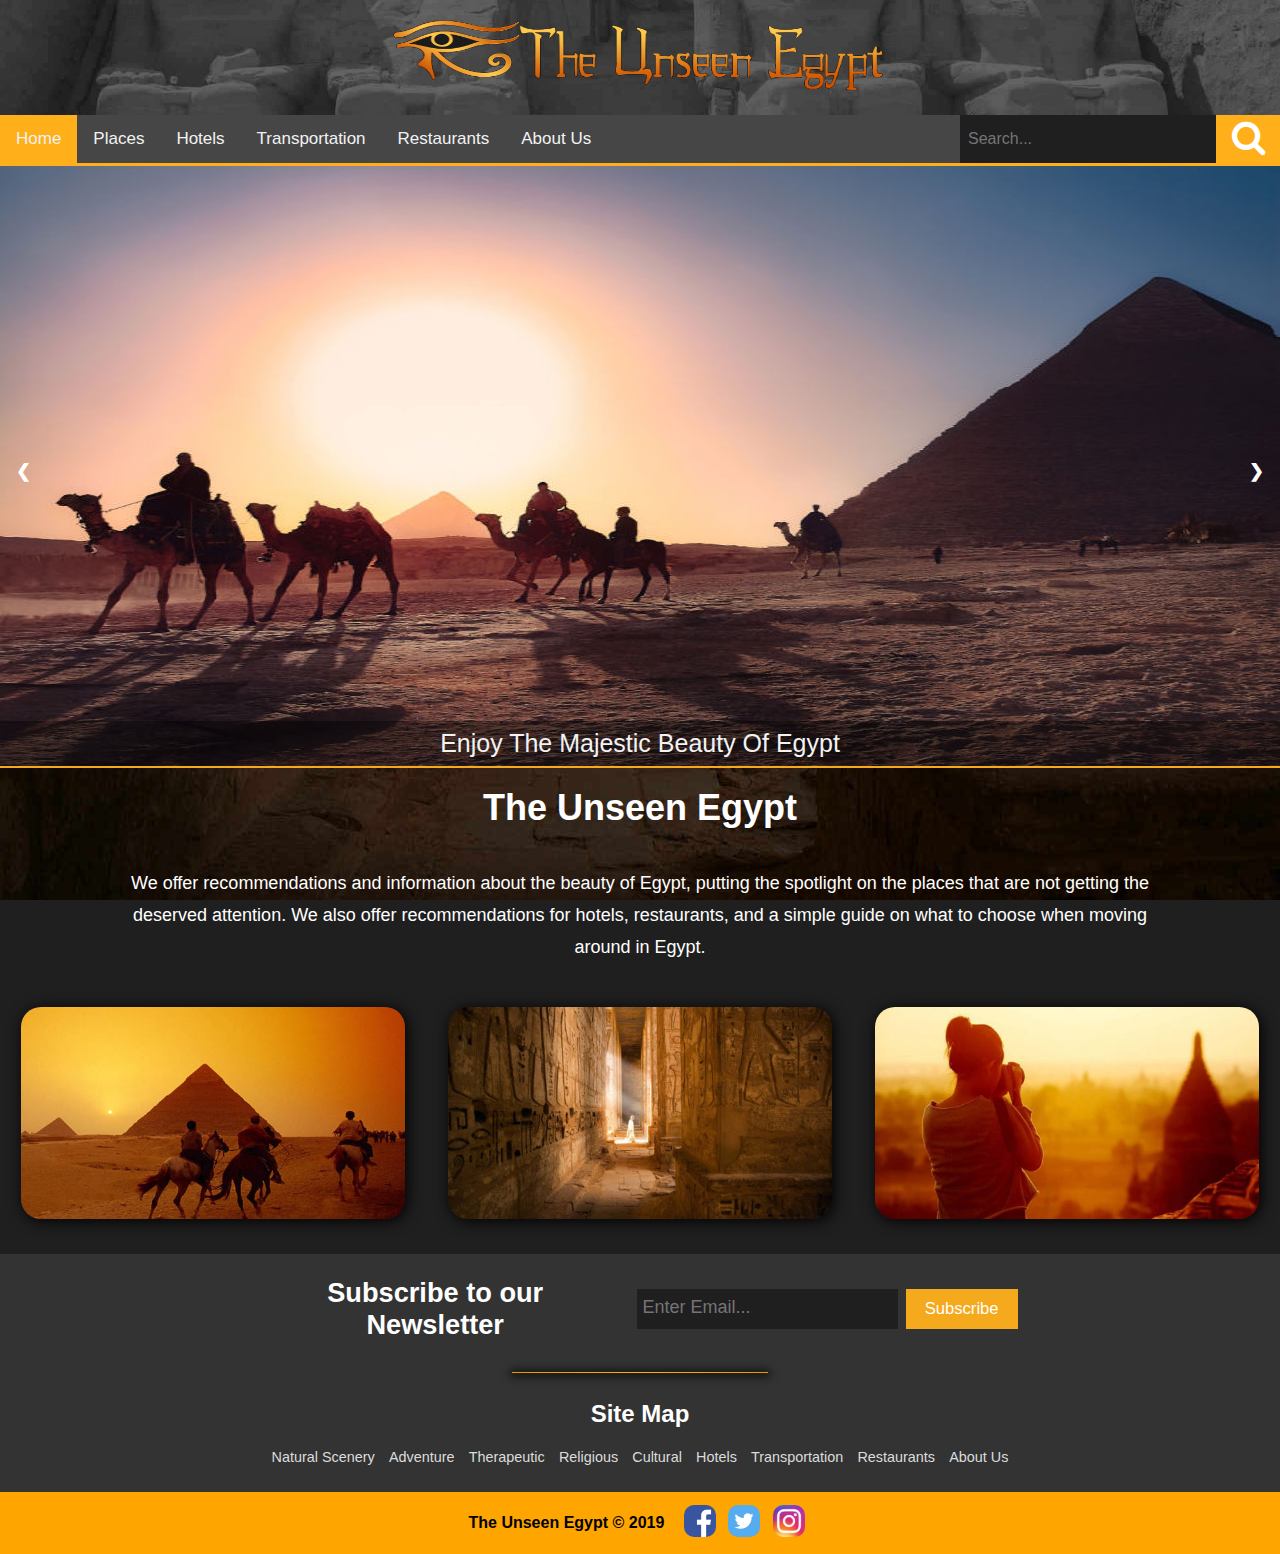
<file: index.html>
<!DOCTYPE html>
<html lang="en">

<head>
  <meta charset="UTF-8">
  <meta name="viewport" content="width=device-width, initial-scale=1.0">
  <meta http-equiv="X-UA-Compatible" content="ie=edge">
  <meta name="description" content="We offer recommendations and information about the beauty of Egypt, putting the spotlight on the places that are
  not getting the deserved attention.">
  <meta name="keywords" content="The Unseen Egypt,Home">
  <title>The Unseen Egypt | Home</title>
  <link rel="icon" href="assets/img/favicon.ico">
  <link rel="stylesheet" type="text/css" href="assets/css/style.css">
  <link rel="stylesheet" href="https://cdnjs.cloudflare.com/ajax/libs/font-awesome/4.7.0/css/font-awesome.min.css">
</head>

<body id="body-img">
  <header>
    <div id="logo-bg">
      <a href="index.html">
        <img id="logo" src="assets/img/logo.gif" alt="logo">
      </a>
    </div>

    <!-- Navigation Bar-->
    <nav class="navbar">
      <label for="toggle">&#9776;</label>
      <input type="checkbox" id="toggle">
      <div class="menu">
        <a class="active nav-item" href="index.html">Home</a>
        <a class="nav-item" href="places.html">Places</a>
        <a class="nav-item" href="hotels.html">Hotels</a>
        <a class="nav-item" href="transportation.html">Transportation</a>
        <a class="nav-item" href="restaurants.html">Restaurants</a>
        <a class="nav-item" href="aboutus.html">About Us</a>
      </div>
      <div id="search">
        <button type="submit" class="search-button">
          <i class="fa fa-search"></i>
        </button>
        <input type="text" class="search-field" placeholder="Search...">
      </div>
    </nav>
  </header>

  <!-- Slideshow -->
  <div class="slideshow-container">

    <div class="slideshow">
      <img class="slideshow-img" src="assets/img/slideimg1.jpg" height="600"
        alt="Image showing Giza Pyramids and people riding camels">
      <div class="slide-text">Enjoy The Majestic Beauty Of Egypt</div>
    </div>

    <div class="slideshow">
      <img class="slideshow-img" src="assets/img/slideimg2.jpg" height="600"
        alt="Image showing a beach with crystal clear water">
      <div class="slide-text">Turn Moments Into Memories</div>
    </div>

    <div class="slideshow">
      <img class="slideshow-img" src="assets/img/slideimg3.jpg" height="600" alt="Image showing nubian island in Aswan">
      <div class="slide-text">Indulge In Egypt's Diverse Cultures</div>
    </div>

    <!-- Next and previous buttons -->
    <a class="slide-prev" onclick="plusSlides(-1)">&#10094;</a>
    <a class="slide-next" onclick="plusSlides(1)">&#10095;</a>
  </div>

  <!-- Introduction-->
  <div class="landing">
    <h1>The Unseen Egypt</h1>
    <p>We offer recommendations and information about the beauty of Egypt, putting the spotlight on the places that are
      not getting the deserved attention. We also offer recommendations for hotels, restaurants, and a simple guide on
      what to choose when moving around in Egypt.</p>
    <div id="home-images">
      <div><img src="assets/img/home1.jpg"
          alt="An image showcasing a group riding horses through the desert nearby the pyramids" width="600"
          height="314"></div>
      <div><img src="assets/img/home2.jpg" alt="An image showcasing a temple" width="600" height="314"></div>
      <div><img src="assets/img/home3.jpg" alt="An image showcasing a woman taking a photo of Egypt's beauty"
          width="600" height="314"></div>
    </div>
  </div>

  <!-- Footer -->
  <footer>
    <!-- Newsletter -->
    <div id="newsletter">
      <h2>Subscribe to our Newsletter</h2>
      <form name="subscription">
        <input type="email" name="subscribeEmail" id="subscribeEmail" placeholder="Enter Email...">
        <button type="submit" onclick="informSubscription()">Subscribe</button>
      </form>
    </div>

    <hr id="hr-footer">

    <!-- Site Map -->
    <div id="sitemap">
      <h2>Site Map</h2>
      <div id="map-item-container">
        <a class="map-item" href="places.html">Natural Scenery</a>
        <a class="map-item" href="adventure.html">Adventure</a>
        <a class="map-item" href="therapeutic.html">Therapeutic</a>
        <a class="map-item" href="religious.html">Religious</a>
        <a class="map-item" href="cultural.html">Cultural</a>
        <a class="map-item" href="hotels.html">Hotels</a>
        <a class="map-item" href="transportation.html">Transportation</a>
        <a class="map-item" href="restaurants.html">Restaurants</a>
        <a class="map-item" href="aboutus.html">About Us</a>
      </div>
    </div>
    <!-- Follow Us -->
    <div id="social-media">
      <p>The Unseen Egypt &copy; 2019</p>
      <div class="box">
        <a href="https://www.facebook.com"><img class="icon" src="assets/img/facebook.jpg" alt="Facebook icon"></a>
      </div>
      <div class="box">
        <a href="https://twitter.com/"><img class="icon" src="assets/img/Twitter.png" alt="Twitter icon"></a>
      </div>
      <div class="box">
        <a href="https://www.instagram.com/"><img class="icon" src="assets/img/instagram.png" alt="Instagram icon"></a>
      </div>
    </div>
  </footer>
  <script src="assets/js/script.js"></script>
</body>

</html>
</file>
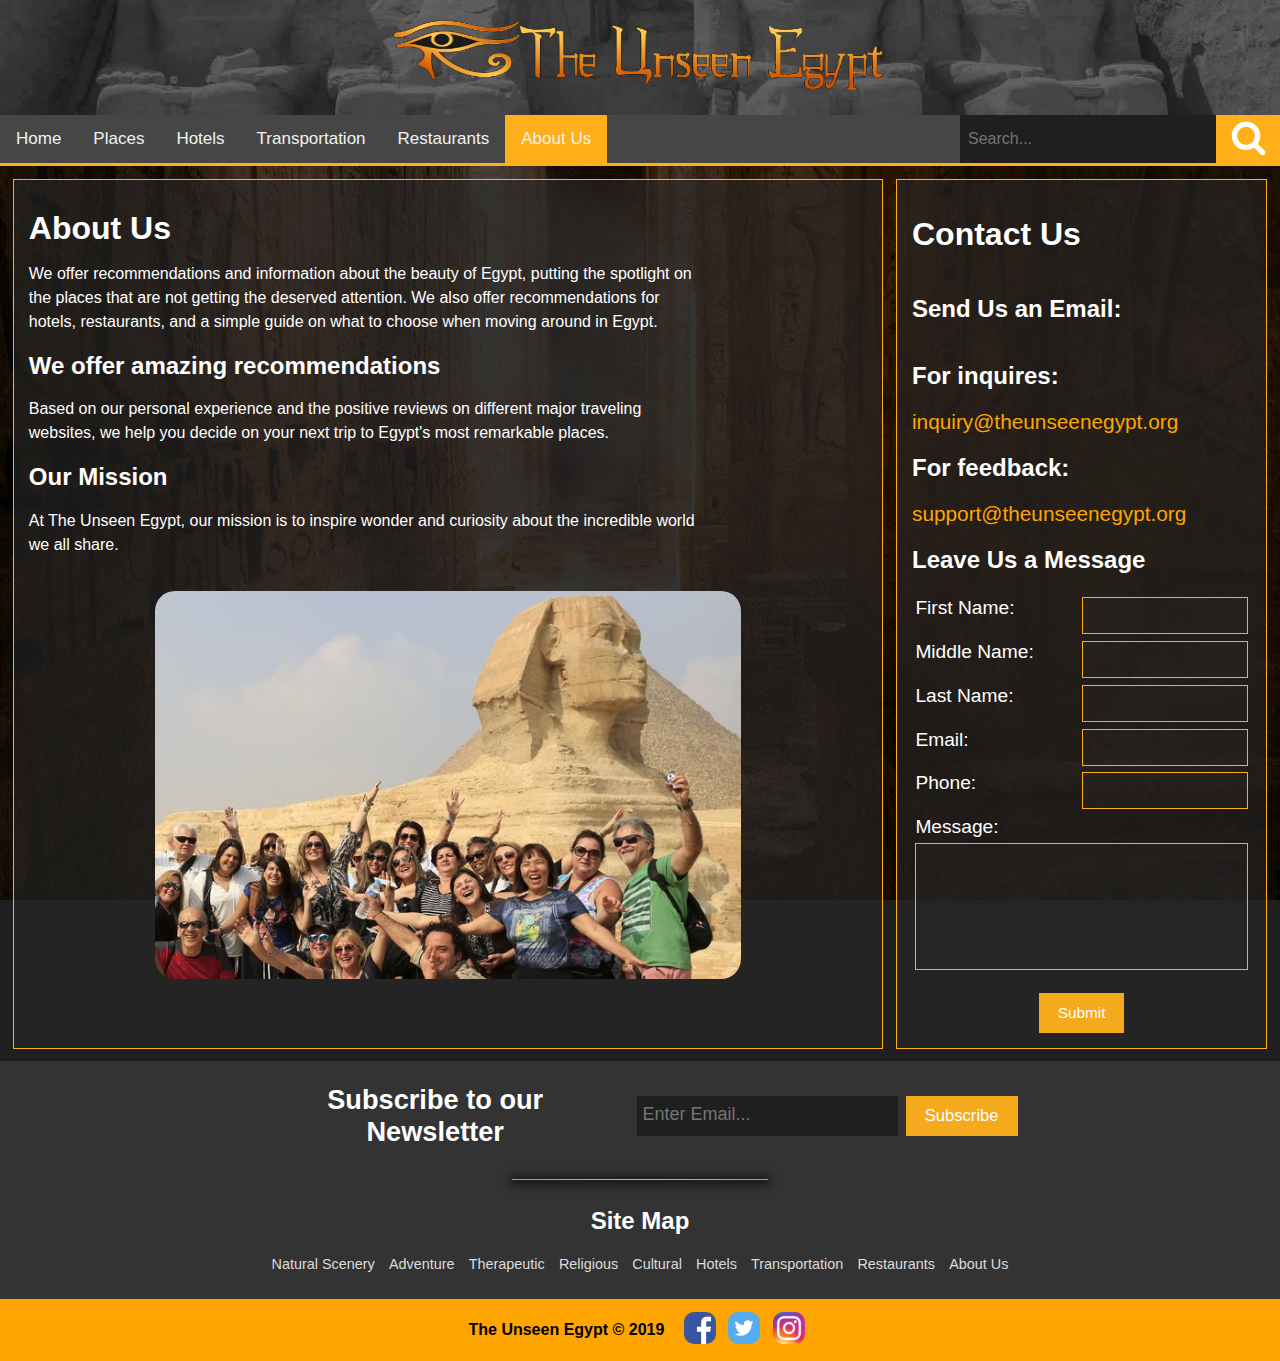
<file: aboutus.html>
<!DOCTYPE html>
<html lang="en">

<head>
    <meta charset="UTF-8">
    <meta name="viewport" content="width=device-width, initial-scale=1.0">
    <meta http-equiv="X-UA-Compatible" content="ie=edge">
    <meta name="description" content="About The Unseen Egypt">
    <meta name="keywords" content="About Us,Contact Us">
    <title>The Unseen Egypt | About Us</title>
    <link rel="icon" href="assets/img/favicon.ico">
    <link rel="stylesheet" type="text/css" href="assets/css/style.css">
    <link rel="stylesheet" href="https://cdnjs.cloudflare.com/ajax/libs/font-awesome/4.7.0/css/font-awesome.min.css">
</head>

<body id="body-img">
    <header>
        <div id="logo-bg">
            <a href="index.html">
                <img id="logo" src="assets/img/logo.gif" alt="logo">
            </a>
        </div>

        <!-- Navigation Bar-->
        <nav class="navbar">
            <label for="toggle">&#9776;</label>
            <input type="checkbox" id="toggle">
            <div class="menu">
                <a class="nav-item" href="index.html">Home</a>
                <a class="nav-item" href="places.html">Places</a>
                <a class="nav-item" href="hotels.html">Hotels</a>
                <a class="nav-item" href="transportation.html">Transportation</a>
                <a class="nav-item" href="restaurants.html">Restaurants</a>
                <a class="active nav-item" href="aboutus.html">About Us</a>
            </div>
            <div id="search">
                <button type="submit" class="search-button"><i class="fa fa-search"></i></button>
                <input type="text" class="search-field" placeholder="Search...">
            </div>
        </nav>
    </header>

    <div id="about-wrapper">
        <div id="main-container">
            <div id="about-container">
                <h1>About Us</h1>
                <p>We offer recommendations and information about the beauty of Egypt, putting the spotlight on the
                    places
                    that are
                    not getting the deserved attention. We also offer recommendations for hotels, restaurants, and a
                    simple
                    guide on
                    what to choose when moving around in Egypt.</p>

                <h2>We offer amazing recommendations</h2>
                <p>
                    Based on our personal experience and the positive reviews on different major traveling websites, we
                    help you decide on your next trip to Egypt's most remarkable places.
                </p>
                <h2>Our Mission</h2>
                <p>
                    At The Unseen Egypt, our mission is to inspire wonder and curiosity about the incredible world we
                    all
                    share.
                </p>
                <div><img src="assets/img/souvenirphoto.jpg" alt="Souvenir photo" width="639" height="350"></div>
            </div>

            <div id="contact-container">
                <h1>Contact Us</h1>
                <h2>Send Us an Email: </h2>
                <h2>For inquires:</h2>
                <a href="mailto:inquiry@theunseenegypt.org" target="_top">inquiry@theunseenegypt.org</a>
                <h2>For feedback:</h2>
                <a href="mailto:support@theunseenegypt.org" target="_top">support@theunseenegypt.org</a>
                <h2>Leave Us a Message</h2>
                <form name="contact" method="POST" action="mailto:inquiry@theunseenegypt.org">
                    <div class="contact-field">
                        <label id="FName">First Name: </label>
                        <input type="text" name="FName" required>
                    </div>

                    <div class="contact-field">
                        <label id="MName">Middle Name: </label>
                        <input type="text" name="MName" required>
                    </div>

                    <div class="contact-field">
                        <label id="LName">Last Name: </label>
                        <input type="text" name="LName" required>
                    </div>

                    <div class="contact-field">
                        <label id="contactEmail">Email: </label>
                        <input type="email" name="contactEmail" required>
                    </div>

                    <div class="contact-field">
                        <label id="Phone">Phone: </label>
                        <input type="tel" name="Phone">
                    </div>

                    <div class="contact-field">
                        <label id="messagelabel">Message: </label>
                        <textarea id="message-box" name="messagelabel" rows="7" cols="60" required></textarea>
                    </div>
                    <input type="submit" name="Submit" id="Submit" value="Submit" onclick="informSubmission()">
                </form>
            </div>
        </div>
    </div>

    <!-- Footer -->
    <footer>
        <!-- Newsletter -->
        <div id="newsletter">
            <h2>Subscribe to our Newsletter</h2>
            <form name="subscription">
                <input type="email" name="subscribeEmail" id="subscribeEmail" placeholder="Enter Email...">
                <button type="submit" onclick="informSubscription()">Subscribe</button>
            </form>
        </div>

        <hr id="hr-footer">

        <!-- Site Map -->
        <div id="sitemap">
            <h2>Site Map</h2>
            <div id="map-item-container">
                <a class="map-item" href="places.html">Natural Scenery</a>
                <a class="map-item" href="adventure.html">Adventure</a>
                <a class="map-item" href="therapeutic.html">Therapeutic</a>
                <a class="map-item" href="religious.html">Religious</a>
                <a class="map-item" href="cultural.html">Cultural</a>
                <a class="map-item" href="hotels.html">Hotels</a>
                <a class="map-item" href="transportation.html">Transportation</a>
                <a class="map-item" href="restaurants.html">Restaurants</a>
                <a class="map-item" href="aboutus.html">About Us</a>
            </div>
        </div>
        <!-- Follow Us -->
        <div id="social-media">
            <p>The Unseen Egypt &copy; 2019</p>
            <div class="box">
                <a href="https://www.facebook.com"><img class="icon" src="assets/img/facebook.jpg"
                        alt="Facebook icon"></a>
            </div>
            <div class="box">
                <a href="https://twitter.com/"><img class="icon" src="assets/img/Twitter.png" alt="Twitter icon"></a>
            </div>
            <div class="box">
                <a href="https://www.instagram.com/"><img class="icon" src="assets/img/instagram.png"
                        alt="Instagram icon"></a>
            </div>
        </div>
    </footer>

    <script src="assets/js/script.js"></script>
</body>

</html>
</file>
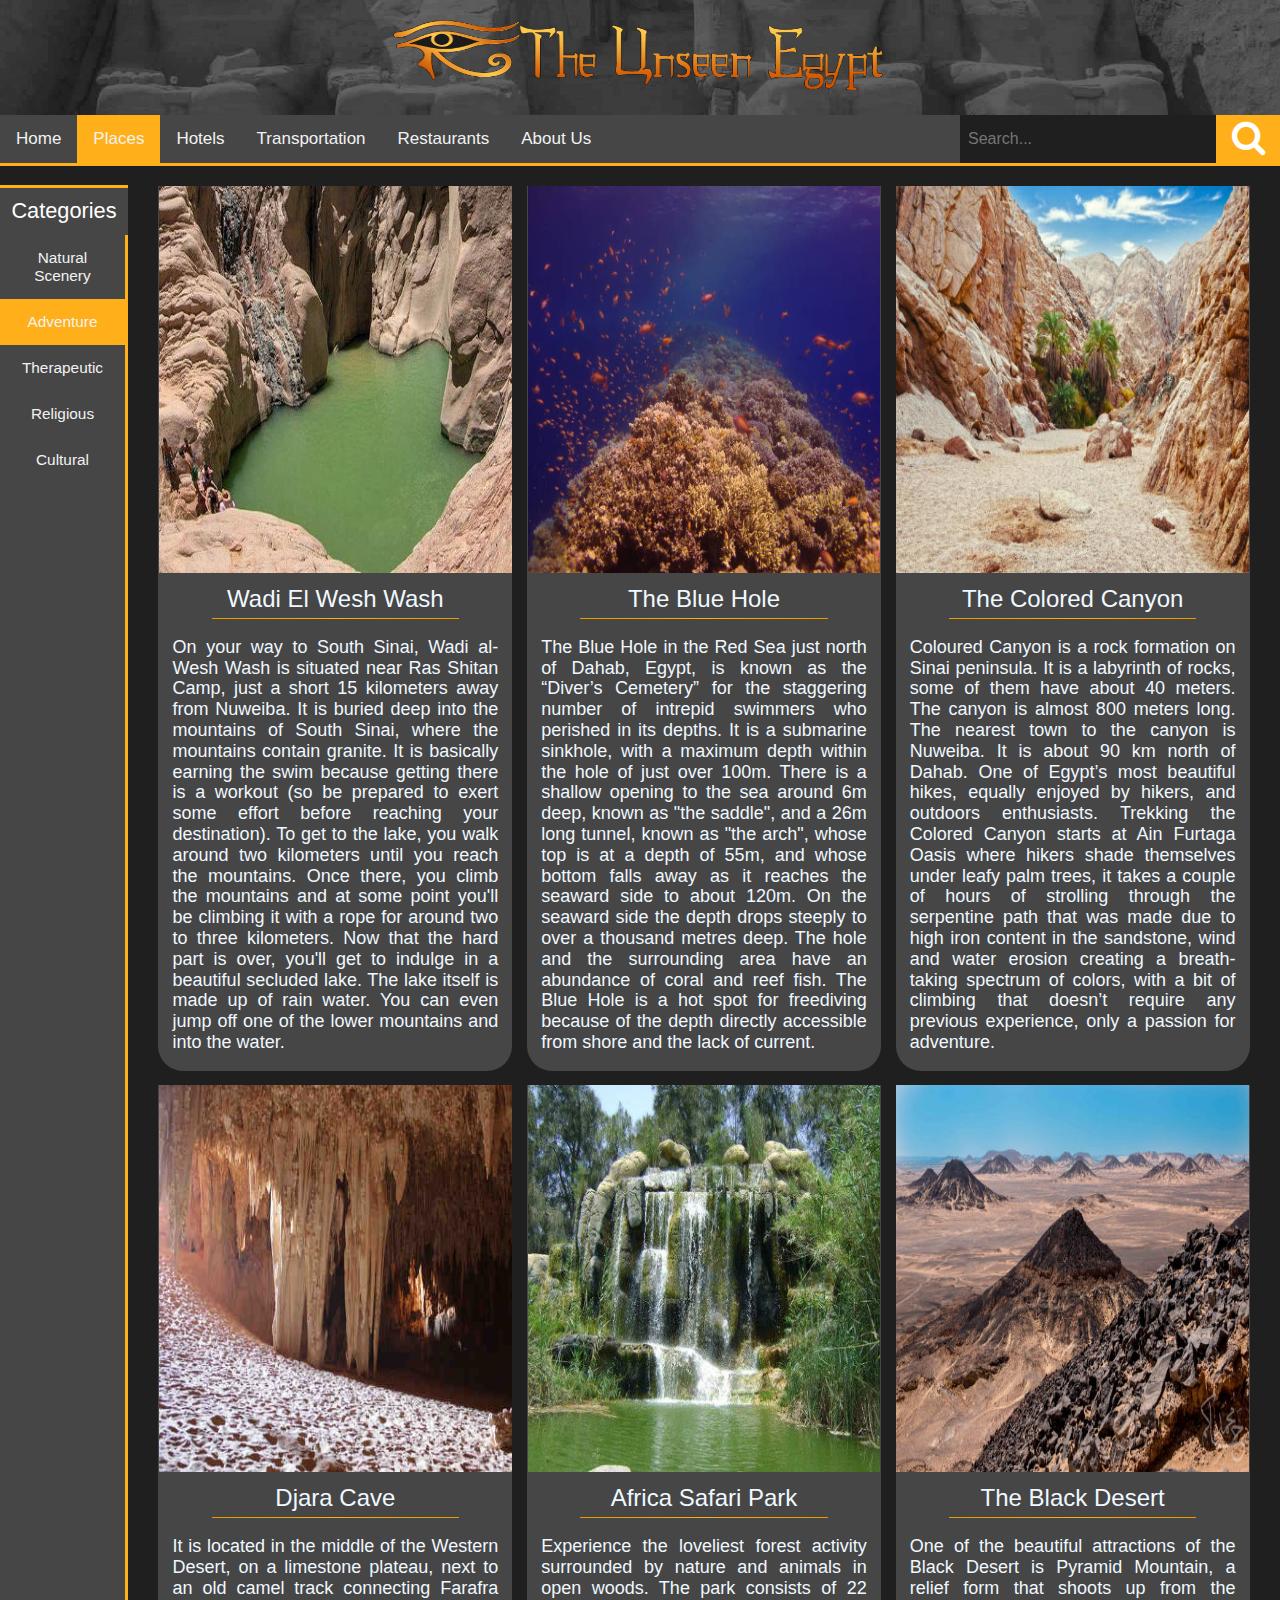
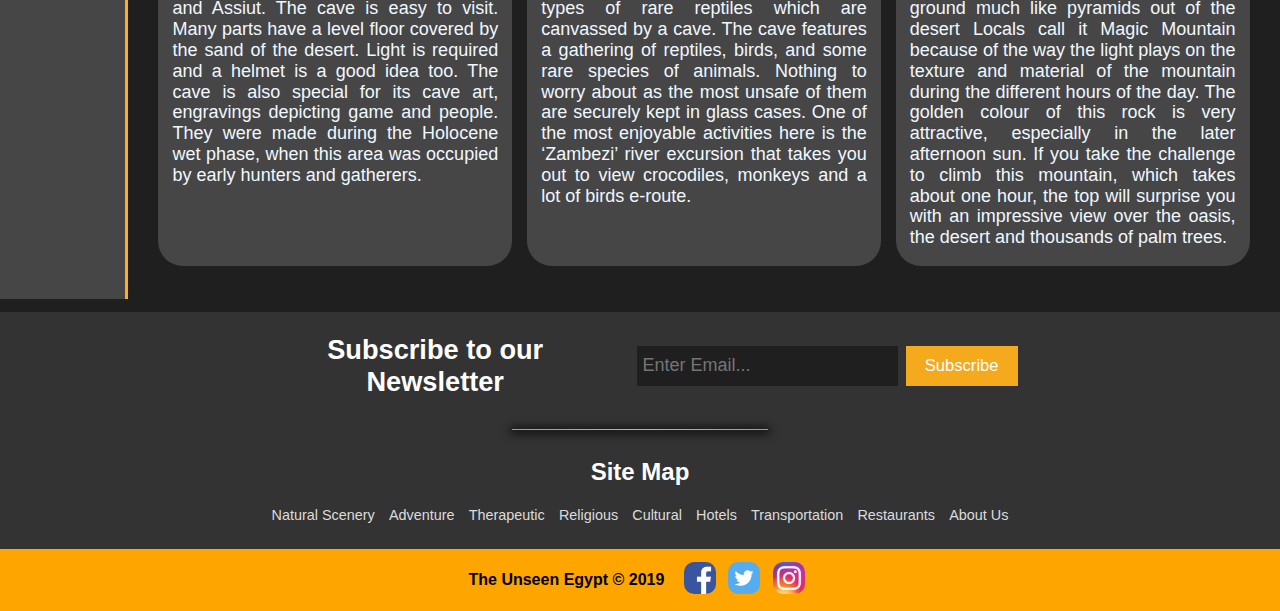
<file: adventure.html>
<!DOCTYPE html>
<html lang="en">

<head>
    <meta charset="UTF-8">
    <meta name="viewport" content="width=device-width, initial-scale=1.0">
    <meta http-equiv="X-UA-Compatible" content="ie=edge">
    <meta name="description"
        content="Showcasing the wonderful places in Egypt that are not getting the deserved attention">
    <meta name="keywords" content="Places,Adventure">
    <title>The Unseen Egypt | Adventure</title>
    <link rel="icon" href="assets/img/favicon.ico">
    <link rel="stylesheet" type="text/css" href="assets/css/style.css">
    <link rel="stylesheet" href="https://cdnjs.cloudflare.com/ajax/libs/font-awesome/4.7.0/css/font-awesome.min.css">
</head>

<body>
    <header>
        <div id="logo-bg">
            <a href="index.html">
                <img id="logo" src="assets/img/logo.gif" alt="logo">
            </a>
        </div>
        <!-- Navigation Bar-->
        <nav class="navbar">
            <label for="toggle">&#9776;</label>
            <input type="checkbox" id="toggle">
            <div class="menu">
                <a class="nav-item" href="index.html">Home</a>
                <a class="active nav-item" href="places.html">Places</a>
                <a class="nav-item" href="hotels.html">Hotels</a>
                <a class="nav-item" href="transportation.html">Transportation</a>
                <a class="nav-item" href="restaurants.html">Restaurants</a>
                <a class="nav-item" href="aboutus.html">About Us</a>
            </div>
            <div id="search">
                <button type="submit" class="search-button"><i class="fa fa-search"></i></button>
                <input type="text" class="search-field" placeholder="Search...">
            </div>
        </nav>
    </header>
    <main id="main-container">
        <div id="left-container">
            <div id="cat-head">Categories</div>
            <div id="category-menu">
                <a class="cat-item" href="places.html">Natural Scenery</a>
                <a class="cat-item active" href="adventure.html">Adventure</a>
                <a class="cat-item" href="therapeutic.html">Therapeutic</a>
                <a class="cat-item" href="religious.html">Religious</a>
                <a class="cat-item" href="cultural.html">Cultural</a>
            </div>
        </div>

        <div id="places-grid-view">

            <div class="place-grid-item">
                <img src="assets/img/adventure/1.jpg" alt="An image showcasing Wadi El Wesh Wash">
                <div class="item-title">Wadi El Wesh Wash</div>
                <hr>
                <p>On your way to South Sinai, Wadi al-Wesh Wash is situated near Ras Shitan Camp, just a short 15
                    kilometers away from Nuweiba. It is buried deep into the mountains of South Sinai, where the
                    mountains contain granite. It is basically earning the swim
                    because getting there is a
                    workout (so be prepared to exert some effort before reaching your destination). To get to the
                    lake,
                    you walk around two kilometers until you reach the mountains. Once there, you climb the
                    mountains
                    and at some point you'll be climbing it with a rope for around two to three kilometers. Now that
                    the
                    hard part is over, you'll get to indulge in a beautiful secluded lake. The lake itself is made
                    up of
                    rain water. You can even jump off one of the lower mountains and into the water.</p>
            </div>

            <div class="place-grid-item">
                <img src="assets/img/adventure/3.jpg" alt="An image showcasing the Blue Hole in the Red Sea">
                <div class="item-title">The Blue Hole</div>
                <hr>
                <p>The Blue Hole in the Red Sea just north of Dahab, Egypt, is known as the “Diver’s Cemetery” for
                    the
                    staggering number of intrepid swimmers who perished in its depths. It is a submarine sinkhole,
                    with
                    a maximum depth within the hole of just over 100m. There is a shallow opening to the sea around
                    6m
                    deep, known as "the saddle", and a 26m long tunnel, known as "the arch", whose top is at a depth
                    of
                    55m, and whose bottom falls away as it reaches the seaward side to about 120m. On the seaward
                    side
                    the depth drops steeply to over a thousand metres deep. The hole and the surrounding area have
                    an
                    abundance of coral and reef fish. The Blue Hole is a hot spot for freediving because of the
                    depth
                    directly accessible from shore and the lack of current.</p>
            </div>

            <div class="place-grid-item">
                <img src="assets/img/adventure/2.jpg" alt="An image showcasing the Colored Canyon near Taba.">
                <div class="item-title">The Colored Canyon</div>
                <hr>
                <p>Coloured Canyon is a rock formation on Sinai peninsula. It is a labyrinth of rocks, some of them have
                    about 40 meters. The canyon is almost 800 meters long. The nearest town to the canyon is Nuweiba. It
                    is about 90 km north of Dahab. One of Egypt’s most beautiful hikes, equally enjoyed by hikers, and
                    outdoors enthusiasts.
                    Trekking
                    the Colored Canyon starts at Ain Furtaga Oasis where hikers shade themselves under leafy palm
                    trees,
                    it takes a couple of hours of strolling through the serpentine path that was made due to high
                    iron
                    content in the sandstone, wind and water erosion creating a breath-taking spectrum of colors,
                    with a
                    bit of climbing that doesn’t require any previous experience, only a passion for adventure.</p>
            </div>

            <div class="place-grid-item">
                <img src="assets/img/adventure/4.jpg" alt="An image showcasing Djara Cave">
                <div class="item-title">Djara Cave</div>
                <hr>
                <p>It is located in the middle of the Western Desert, on a limestone plateau, next to an old camel
                    track
                    connecting Farafra and Assiut. The cave is easy to visit. Many parts have a level floor covered
                    by
                    the sand of the desert.
                    Light is required and a helmet is a good idea too. The cave is also special for its cave art,
                    engravings depicting game and people. They were made during the Holocene wet phase, when this
                    area
                    was occupied by early
                    hunters and gatherers.</p>
            </div>

            <div class="place-grid-item">
                <img src="assets/img/adventure/5.jpg" alt="An image showcasing Africa Safari Park">
                <div class="item-title">Africa Safari Park</div>
                <hr>
                <p>Experience the loveliest forest activity surrounded by nature and animals in open woods. The park
                    consists of 22 types of rare reptiles
                    which are canvassed by a cave. The cave
                    features a gathering of reptiles, birds, and some rare species of animals. Nothing to worry
                    about as
                    the most unsafe of them are securely kept in glass cases. One of the most enjoyable activities
                    here
                    is the ‘Zambezi’
                    river excursion that takes you out to view crocodiles, monkeys and a lot of birds e-route. </p>
            </div>

            <div class="place-grid-item">
                <img src="assets/img/adventure/6.jpg" alt="An image showcasing The Black Desert">
                <div class="item-title">The Black Desert</div>
                <hr>
                <p>One of the beautiful attractions of the Black Desert is Pyramid Mountain, a relief form that
                    shoots
                    up
                    from the ground much like pyramids out of the desert
                    Locals call it
                    Magic Mountain because of the way the light plays on the texture and material of the mountain
                    during
                    the different hours of the day. The golden colour of this rock is very attractive, especially in
                    the
                    later
                    afternoon sun. If you take the challenge to climb this mountain, which takes about one hour, the
                    top
                    will
                    surprise you with an impressive view over the oasis, the desert and thousands of palm trees.
                </p>
            </div>
        </div>
    </main>

    <!-- Footer -->
    <footer>
        <!-- Newsletter -->
        <div id="newsletter">
            <h2>Subscribe to our Newsletter</h2>
            <form name="subscription">
                <input type="email" name="subscribeEmail" id="subscribeEmail" placeholder="Enter Email...">
                <button type="submit" onclick="informSubscription()">Subscribe</button>
            </form>
        </div>

        <hr id="hr-footer">

        <!-- Site Map -->
        <div id="sitemap">
            <h2>Site Map</h2>
            <div id="map-item-container">
                <a class="map-item" href="places.html">Natural Scenery</a>
                <a class="map-item" href="adventure.html">Adventure</a>
                <a class="map-item" href="therapeutic.html">Therapeutic</a>
                <a class="map-item" href="religious.html">Religious</a>
                <a class="map-item" href="cultural.html">Cultural</a>
                <a class="map-item" href="hotels.html">Hotels</a>
                <a class="map-item" href="transportation.html">Transportation</a>
                <a class="map-item" href="restaurants.html">Restaurants</a>
                <a class="map-item" href="aboutus.html">About Us</a>
            </div>
        </div>
        <!-- Follow Us -->
        <div id="social-media">
            <p>The Unseen Egypt &copy; 2019</p>
            <div class="box">
                <a href="https://www.facebook.com"><img class="icon" src="assets/img/facebook.jpg"
                        alt="Facebook icon"></a>
            </div>
            <div class="box">
                <a href="https://twitter.com/"><img class="icon" src="assets/img/Twitter.png" alt="Twitter icon"></a>
            </div>
            <div class="box">
                <a href="https://www.instagram.com/"><img class="icon" src="assets/img/instagram.png"
                        alt="Instagram icon"></a>
            </div>
        </div>
    </footer>

    <script src="assets/js/script.js"></script>
</body>

</html>
</file>
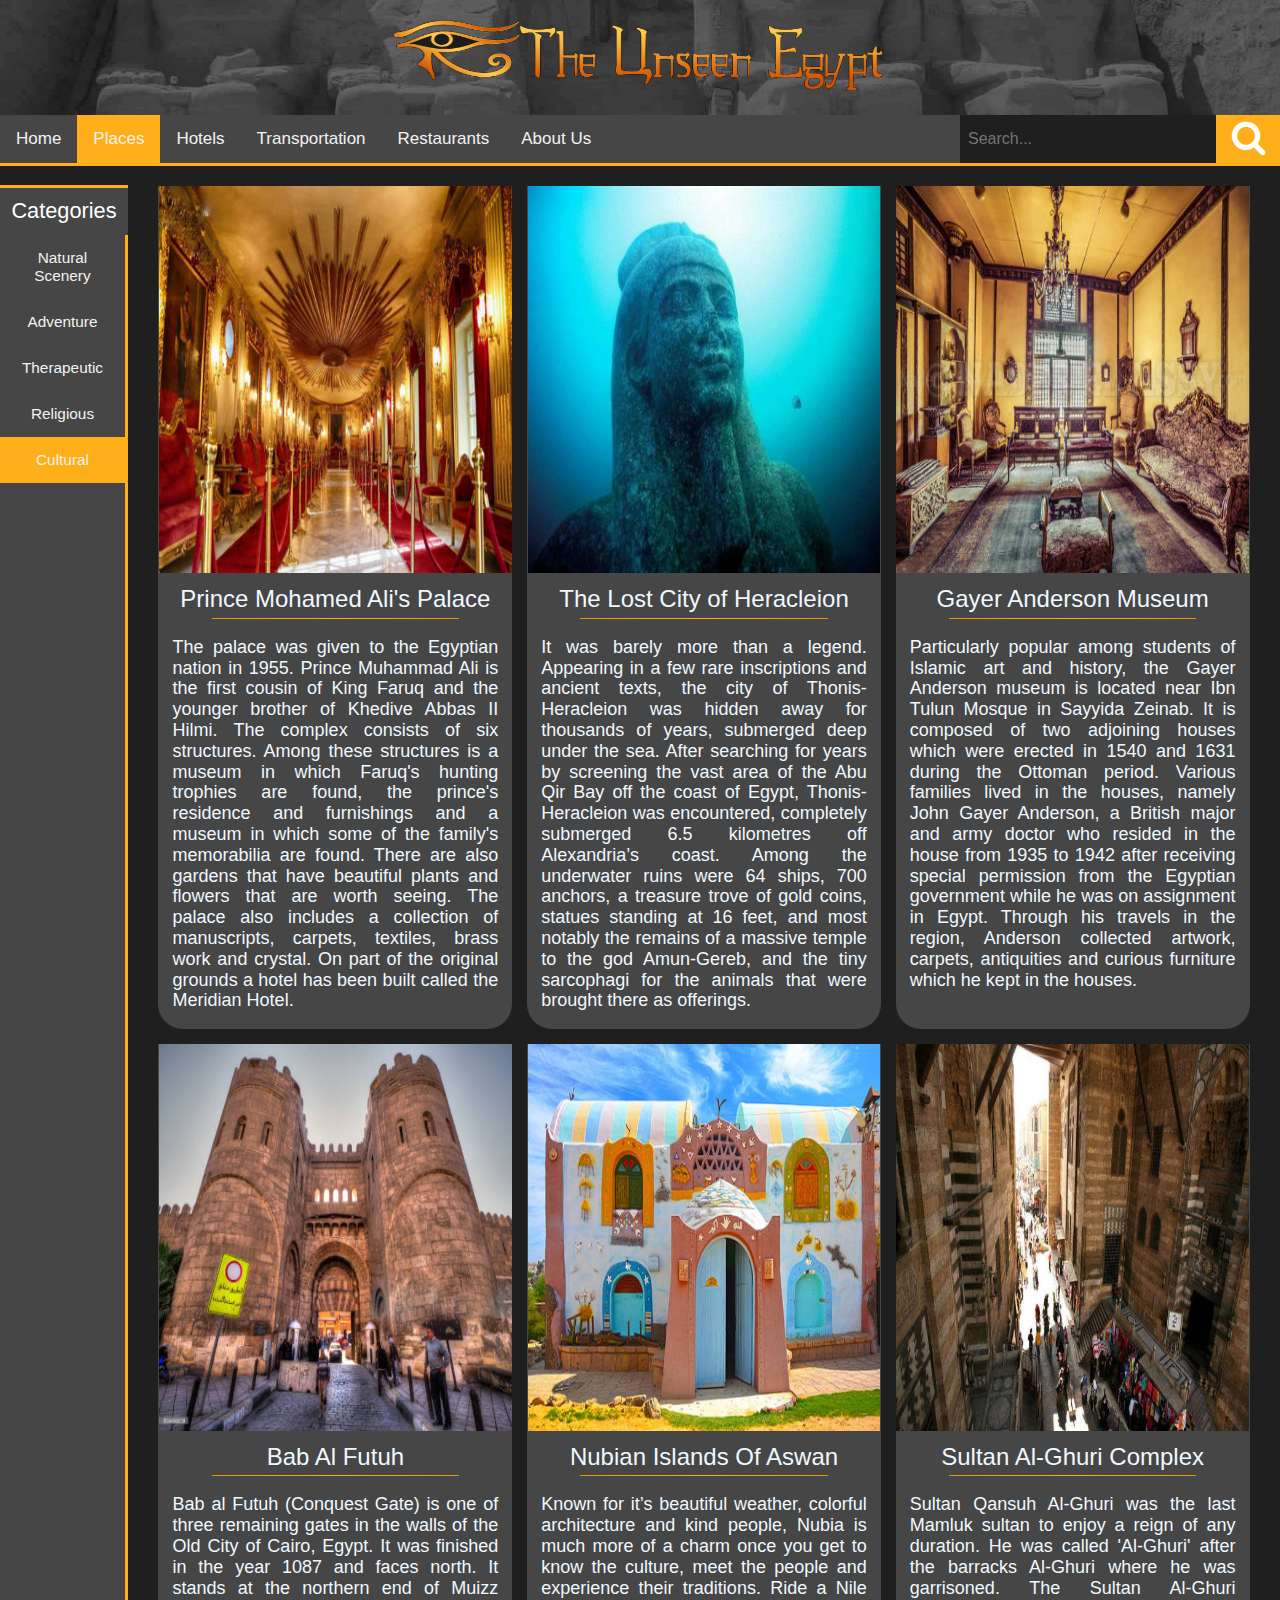
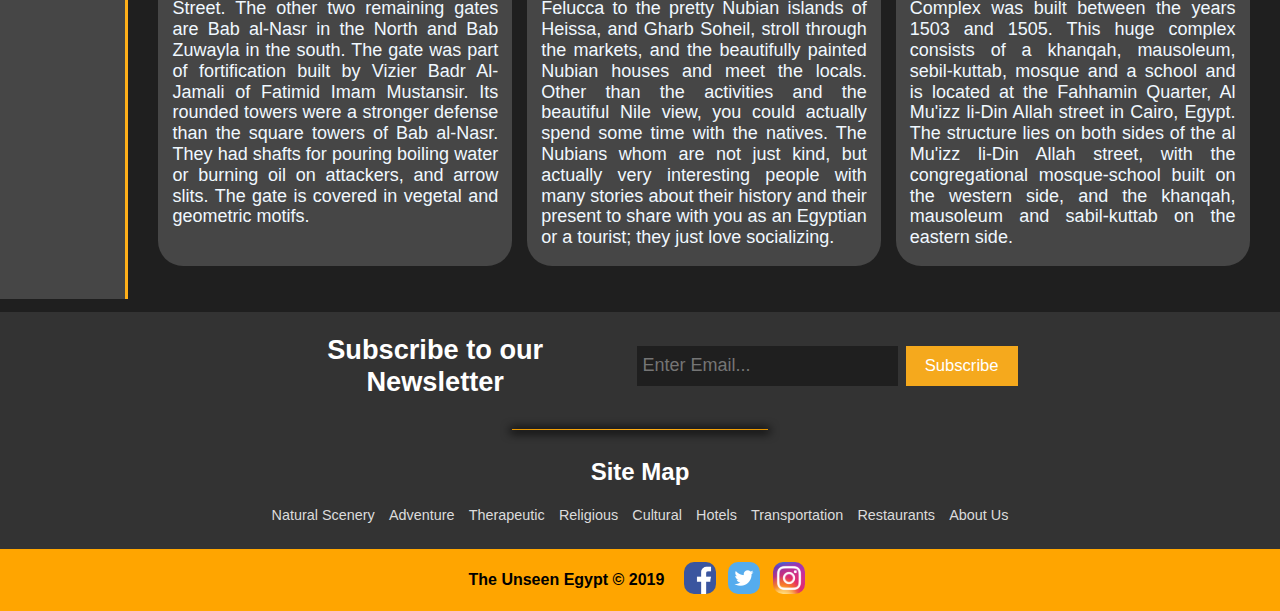
<file: cultural.html>
<!DOCTYPE html>
<html lang="en">

<head>
  <meta charset="UTF-8">
  <meta name="viewport" content="width=device-width, initial-scale=1.0">
  <meta http-equiv="X-UA-Compatible" content="ie=edge">
  <meta name="description"
    content="Showcasing the wonderful places in Egypt that are not getting the deserved attention">
  <meta name="keywords" content="Places,Cultural">
  <title>The Unseen Egypt | Cultural</title>
  <link rel="icon" href="assets/img/favicon.ico">
  <link rel="stylesheet" type="text/css" href="assets/css/style.css">
  <link rel="stylesheet" href="https://cdnjs.cloudflare.com/ajax/libs/font-awesome/4.7.0/css/font-awesome.min.css">
</head>

<body>
  <header>
    <div id="logo-bg">
      <a href="index.html">
        <img id="logo" src="assets/img/logo.gif" alt="logo">
      </a>
    </div>

    <!-- Navigation Bar-->
    <nav class="navbar">
      <label for="toggle">&#9776;</label>
      <input type="checkbox" id="toggle">
      <div class="menu">
        <a class="nav-item" href="index.html">Home</a>
        <a class="active nav-item" href="places.html">Places</a>
        <a class="nav-item" href="hotels.html">Hotels</a>
        <a class="nav-item" href="transportation.html">Transportation</a>
        <a class="nav-item" href="restaurants.html">Restaurants</a>
        <a class="nav-item" href="aboutus.html">About Us</a>
      </div>
      <div id="search">
        <button type="submit" class="search-button"><i class="fa fa-search"></i></button>
        <input type="text" class="search-field" placeholder="Search...">
      </div>
    </nav>
  </header>
  <main id="main-container">
    <div id="left-container">
      <div id="cat-head">Categories</div>
      <div id="category-menu">
        <a class="cat-item" href="places.html">Natural Scenery</a>
        <a class="cat-item" href="adventure.html">Adventure</a>
        <a class="cat-item" href="therapeutic.html">Therapeutic</a>
        <a class="cat-item" href="religious.html">Religious</a>
        <a class="cat-item active" href="cultural.html">Cultural</a>
      </div>
    </div>

    <div id="places-grid-view">

      <div class="place-grid-item">
        <img src="assets/img/cultural/1.jpg" alt="An image showcasing Prince Mohamed Ali's Palace">
        <div class="item-title">Prince Mohamed Ali's Palace</div>
        <hr>
        <p>The palace was given to the Egyptian nation in 1955. Prince Muhammad Ali is the first cousin of King
          Faruq and the younger brother of Khedive Abbas II Hilmi. The complex consists of six structures.
          Among these structures is a museum in which Faruq's hunting trophies are found, the prince's
          residence and furnishings and a museum in which some of the family's memorabilia are found. There
          are also gardens that have beautiful plants and flowers that are worth seeing. The palace also
          includes a collection of manuscripts, carpets, textiles, brass work and crystal. On part of the
          original grounds a hotel has been built called the Meridian Hotel.</p>
      </div>

      <div class="place-grid-item">
        <img src="assets/img/cultural/2.jpg" alt="An image showcasing the Lost City of Heracleion">
        <div class="item-title">The Lost City of Heracleion</div>
        <hr>
        <p>It was barely more than a legend. Appearing in a few rare inscriptions and ancient texts, the city of
          Thonis-Heracleion was hidden away for thousands of years, submerged deep under the sea. After
          searching for years by screening the vast area of the Abu Qir Bay off the coast of Egypt,
          Thonis-Heracleion was encountered, completely submerged 6.5 kilometres off Alexandria’s
          coast. Among the underwater ruins were 64 ships, 700 anchors, a treasure trove of gold coins,
          statues standing at 16 feet, and most notably the remains of a massive temple to the god Amun-Gereb,
          and the tiny sarcophagi for the animals that were brought there as offerings.</p>
      </div>

      <div class="place-grid-item">
        <img src="assets/img/cultural/6.jpg" alt="An image showcasing Gayer Anderson Museum">
        <div class="item-title">Gayer Anderson Museum</div>
        <hr>
        <p>Particularly popular among students of Islamic art and history, the Gayer Anderson museum is located
          near Ibn Tulun Mosque in Sayyida Zeinab. It is composed of two adjoining houses which were erected
          in 1540 and 1631 during the Ottoman period. Various families lived in the houses, namely John Gayer
          Anderson, a British major and army doctor who resided in the house from 1935 to 1942 after
          receiving special permission from the Egyptian government while he was on assignment in Egypt.
          Through his travels in the region, Anderson collected artwork, carpets, antiquities and curious
          furniture which he kept in the houses.</p>
      </div>

      <div class="place-grid-item">
        <img src="assets/img/cultural/4.jpg" alt="An image showcasing Bab Al Futuh">
        <div class="item-title">Bab Al Futuh</div>
        <hr>
        <p>Bab al Futuh (Conquest Gate) is one of three remaining gates in the walls of the Old City of Cairo,
          Egypt. It was finished in the year 1087 and faces north. It stands at the northern end of Muizz
          Street. The other two remaining gates are Bab al-Nasr in the North and Bab Zuwayla in the south.
          The gate was part of fortification built by Vizier Badr Al-Jamali of Fatimid Imam
          Mustansir. Its rounded towers were a stronger defense than the square towers of Bab al-Nasr. They
          had shafts for pouring boiling water or burning oil on
          attackers, and arrow slits. The gate is covered in vegetal and geometric motifs.</p>
      </div>

      <div class="place-grid-item">
        <img src="assets/img/cultural/3.jpg" alt="An image showcasing the Nubian Islands Of Aswan">
        <div class="item-title">Nubian Islands Of Aswan</div>
        <hr>
        <p>Known for it’s beautiful weather, colorful architecture and kind people, Nubia is much more of a
          charm once you get to know the culture, meet the people and experience their traditions. Ride a Nile
          Felucca to the pretty Nubian islands of Heissa, and Gharb Soheil, stroll through the
          markets, and the beautifully painted Nubian houses and meet the locals. Other than the activities
          and the beautiful Nile view, you could actually spend some time with the natives. The Nubians whom
          are not just kind, but actually very interesting people with many stories about their history and
          their present to share with you as an Egyptian or a tourist; they just love socializing.
        </p>
      </div>

      <div class="place-grid-item">
        <img src="assets/img/cultural/5.jpg" alt="An image showcasing Sultan Al-Ghuri Complex">
        <div class="item-title">Sultan Al-Ghuri Complex</div>
        <hr>
        <p>Sultan Qansuh Al-Ghuri was the last Mamluk sultan to enjoy a
          reign of any duration. He was called 'Al-Ghuri' after the barracks Al-Ghuri where he was
          garrisoned. The Sultan Al-Ghuri Complex was built between the years 1503 and 1505. This huge complex
          consists of
          a khanqah, mausoleum, sebil-kuttab, mosque and a school and is located at the Fahhamin Quarter, Al
          Mu'izz li-Din Allah street in Cairo, Egypt. The structure lies on both sides of the al Mu'izz li-Din
          Allah street, with the congregational mosque-school built on the western side, and the
          khanqah, mausoleum and sabil-kuttab on the eastern side.</p>
      </div>
    </div>
  </main>

  <!-- Footer -->
  <footer>
    <!-- Newsletter -->
    <div id="newsletter">
      <h2>Subscribe to our Newsletter</h2>
      <form name="subscription">
        <input type="email" name="subscribeEmail" id="subscribeEmail" placeholder="Enter Email...">
        <button type="submit" onclick="informSubscription()">Subscribe</button>
      </form>
    </div>

    <hr id="hr-footer">

    <!-- Site Map -->
    <div id="sitemap">
      <h2>Site Map</h2>
      <div id="map-item-container">
        <a class="map-item" href="places.html">Natural Scenery</a>
        <a class="map-item" href="adventure.html">Adventure</a>
        <a class="map-item" href="therapeutic.html">Therapeutic</a>
        <a class="map-item" href="religious.html">Religious</a>
        <a class="map-item" href="cultural.html">Cultural</a>
        <a class="map-item" href="hotels.html">Hotels</a>
        <a class="map-item" href="transportation.html">Transportation</a>
        <a class="map-item" href="restaurants.html">Restaurants</a>
        <a class="map-item" href="aboutus.html">About Us</a>
      </div>
    </div>
    <!-- Follow Us -->
    <div id="social-media">
      <p>The Unseen Egypt &copy; 2019</p>
      <div class="box">
        <a href="https://www.facebook.com"><img class="icon" src="assets/img/facebook.jpg" alt="Facebook icon"></a>
      </div>
      <div class="box">
        <a href="https://twitter.com/"><img class="icon" src="assets/img/Twitter.png" alt="Twitter icon"></a>
      </div>
      <div class="box">
        <a href="https://www.instagram.com/"><img class="icon" src="assets/img/instagram.png" alt="Instagram icon"></a>
      </div>
    </div>
  </footer>

  <script src="assets/js/script.js"></script>
</body>

</html>
</file>
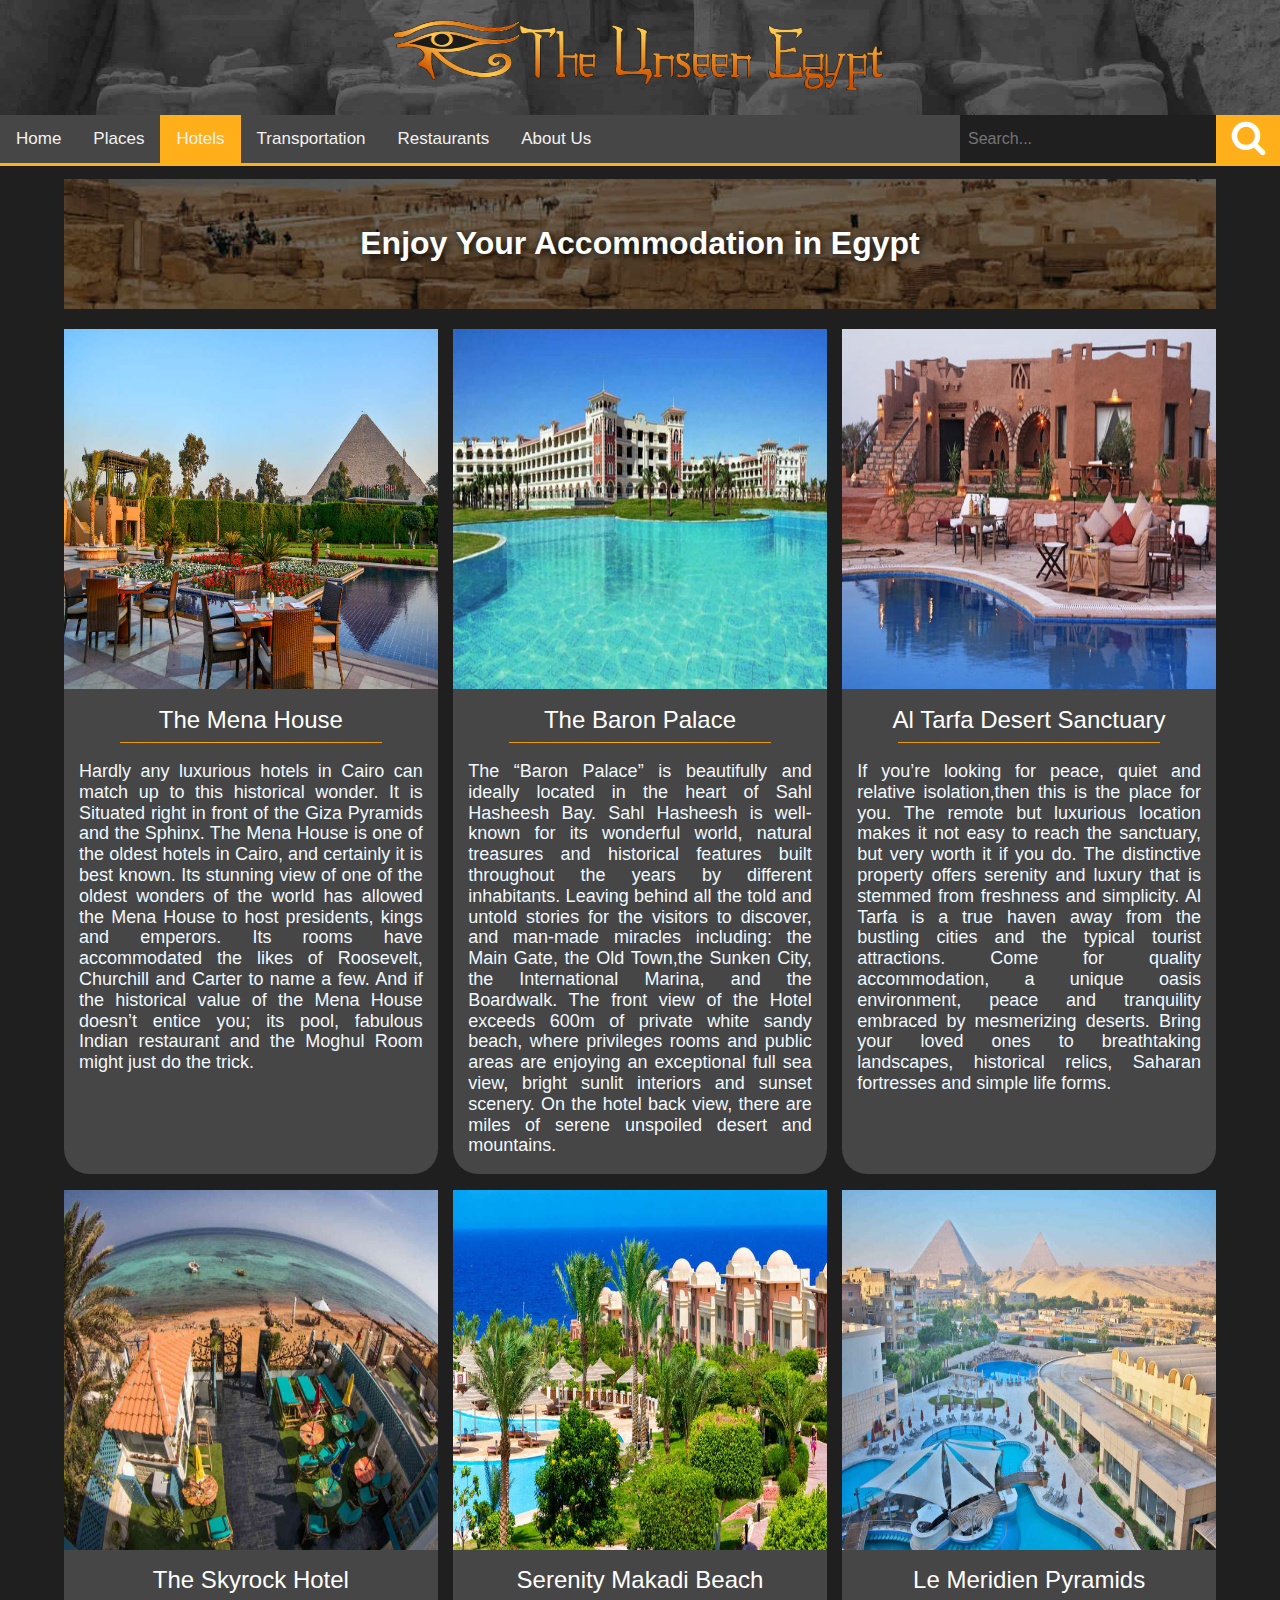
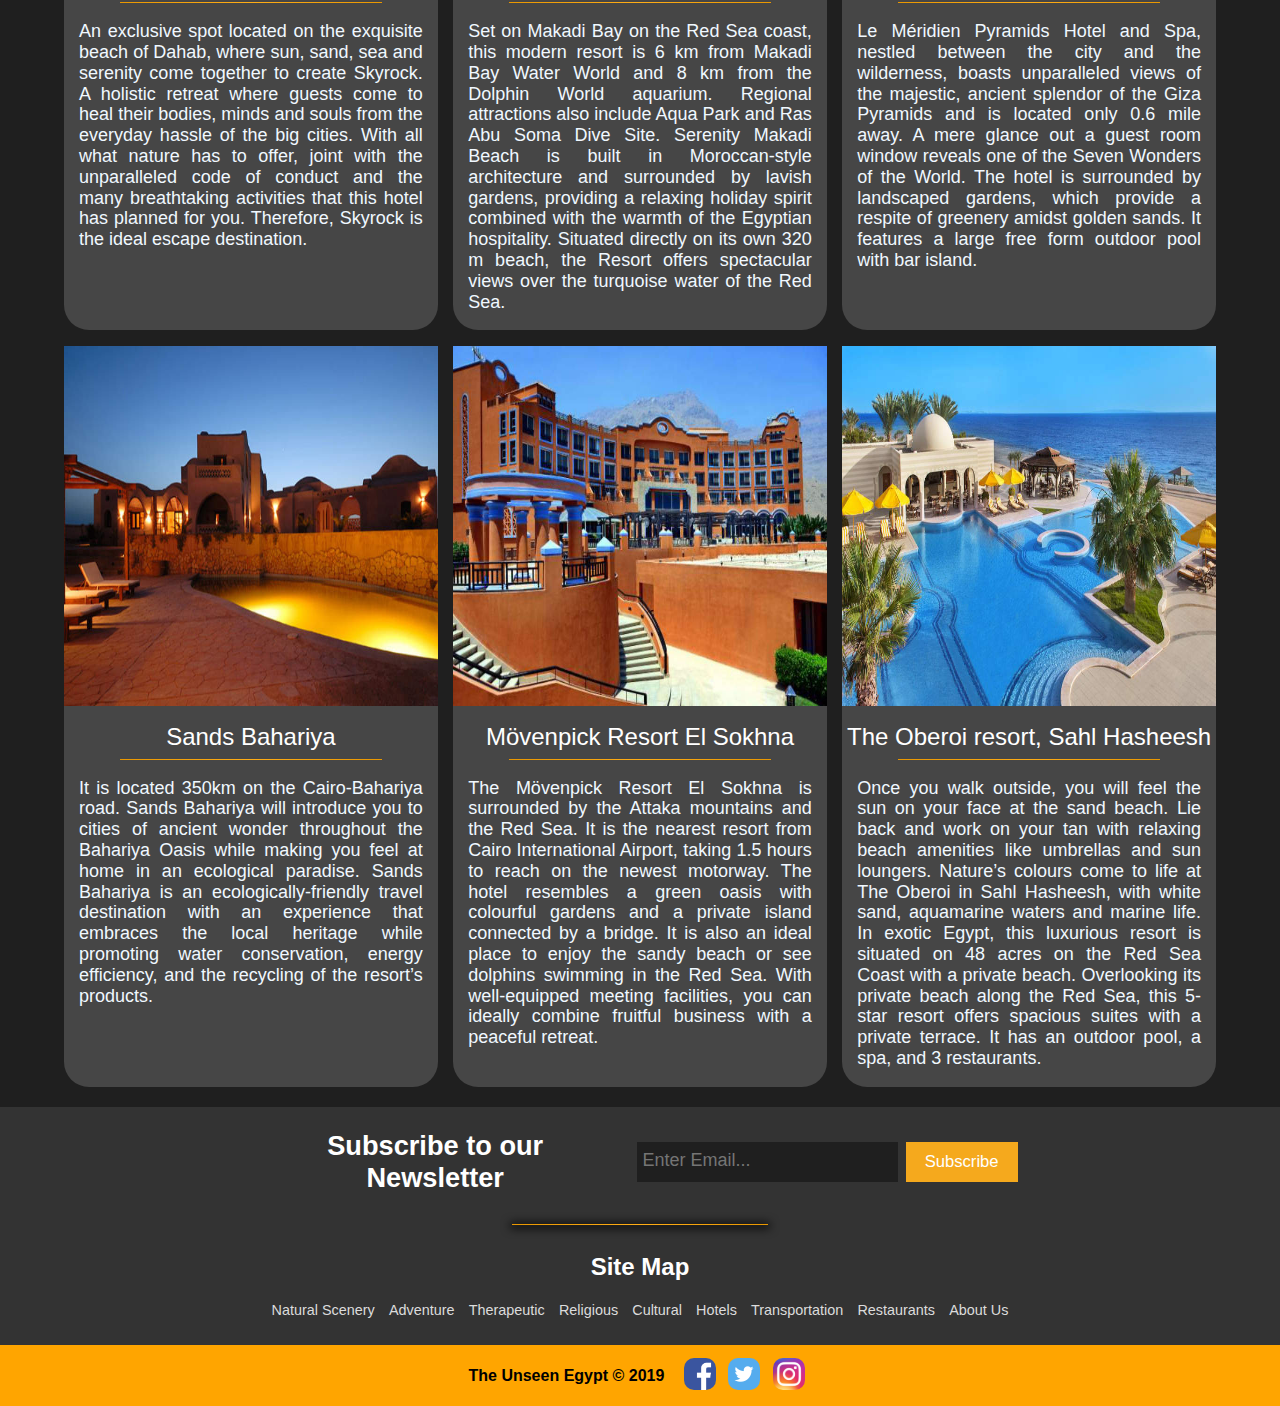
<file: hotels.html>
<!DOCTYPE html>
<html lang="en">

<head>
  <meta charset="UTF-8">
  <meta name="viewport" content="width=device-width, initial-scale=1.0">
  <meta http-equiv="X-UA-Compatible" content="ie=edge">
  <meta name="description" content="Showcasing the magnificent hotels in Egypt">
  <meta name="keywords" content="Hotels,Accommodation">
  <title>The Unseen Egypt | Hotels</title>
  <link rel="icon" href="assets/img/favicon.ico">
  <link rel="stylesheet" type="text/css" href="assets/css/style.css">
  <link rel="stylesheet" href="https://cdnjs.cloudflare.com/ajax/libs/font-awesome/4.7.0/css/font-awesome.min.css">
</head>

<body>
  <header>
    <div id="logo-bg">
      <a href="index.html">
        <img id="logo" src="assets/img/logo.gif" alt="logo">
      </a>
    </div>

    <!-- Navigation Bar-->
    <nav class="navbar">
      <label for="toggle">&#9776;</label>
      <input type="checkbox" id="toggle">
      <div class="menu">
        <a class="nav-item" href="index.html">Home</a>
        <a class="nav-item" href="places.html">Places</a>
        <a class="active nav-item" href="hotels.html">Hotels</a>
        <a class="nav-item" href="transportation.html">Transportation</a>
        <a class="nav-item" href="restaurants.html">Restaurants</a>
        <a class="nav-item" href="aboutus.html">About Us</a>
      </div>
      <div id="search">
        <button type="submit" class="search-button"><i class="fa fa-search"></i></button>
        <input type="text" class="search-field" placeholder="Search...">
      </div>
    </nav>
  </header>

  <div id="hotel-head-bg">
    <h1>Enjoy Your Accommodation in Egypt</h1>
  </div>
  <div id="hotel-main-container">
    <div id="hotels-grid-view">
      <div class="hotel-grid-item">
        <img src="assets/img/Hotels/menahouse.jpg" alt="The Mena House resort in Cairo">
        <a href="https://www.marriott.com/hotels/travel/caimn-marriott-mena-house-cairo/" class="hotel-item-title">The
          Mena House</a>
        <hr>
        <p>Hardly any luxurious hotels in Cairo can match up to this historical wonder. It is Situated right in front
          of the
          Giza
          Pyramids and the Sphinx.
          The Mena House is one of the oldest hotels in Cairo, and certainly it is best known. Its stunning view of
          one
          of
          the oldest wonders of the world has allowed the Mena House to host presidents, kings and emperors.
          Its rooms have accommodated the likes of Roosevelt, Churchill and Carter to name a few. And if the
          historical
          value of the Mena House doesn’t entice you; its pool, fabulous Indian restaurant and the Moghul Room might
          just do the trick.</p>
      </div>

      <div class="hotel-grid-item">
        <img src="assets/img/Hotels/baronpalacesahl.jpg" alt="The Baron Palace in Sahl Hasheesh">
        <a href="http://www.baronhotels.com/HotelOverview.aspx?HotelId=4&LangId=1" class="hotel-item-title">The Baron
          Palace</a>
        <hr>
        <p>The “Baron Palace” is beautifully and ideally located in the heart of Sahl Hasheesh Bay.
          Sahl Hasheesh is well-known for its wonderful world, natural treasures and historical features built
          throughout the years by different inhabitants.
          Leaving behind all the told and untold stories for the visitors to discover, and man-made miracles
          including: the Main Gate, the Old Town,the Sunken City, the International Marina, and the Boardwalk. The
          front
          view of the Hotel exceeds 600m of
          private white sandy beach, where privileges rooms and public areas are enjoying an exceptional full sea
          view, bright sunlit interiors and sunset scenery.
          On the hotel back view, there are miles of serene unspoiled desert and mountains.</p>
      </div>

      <div class="hotel-grid-item">
        <img src="assets/img/Hotels/altarfa.jpg" alt="Al Tarfa Desert Sanctuary in New Valley">
        <a href="http://altarfa.net/" class="hotel-item-title">Al Tarfa Desert Sanctuary</a>
        <hr>
        <p>If you’re looking for peace, quiet and relative isolation,then this is the place for you. The remote but
          luxurious location makes it not easy to reach the sanctuary,
          but very worth it if you do. The distinctive property offers serenity and luxury that is stemmed from
          freshness and simplicity. Al Tarfa is a true haven away from the bustling cities and the typical tourist
          attractions.
          Come for quality accommodation, a unique oasis environment, peace and tranquility embraced by mesmerizing
          deserts. Bring your loved ones to breathtaking landscapes, historical relics, Saharan fortresses and simple
          life forms.</p>
      </div>

      <div class="hotel-grid-item">
        <img src="assets/img/Hotels/skyrockdahab.jpg" alt="Skyrock Hotel in dahab">
        <a href="https://www.facebook.com/Skyrock.Dahab.Redsea/" class="hotel-item-title">The Skyrock Hotel</a>
        <hr>
        <p>An exclusive spot located on the exquisite beach of Dahab, where sun, sand, sea and serenity come together
          to create Skyrock.
          A holistic retreat where guests come to heal their bodies, minds and souls from the everyday hassle of the
          big cities. With all what nature has to offer,
          joint with the unparalleled code of conduct and the many breathtaking activities that this hotel has planned
          for
          you. Therefore, Skyrock is the ideal escape destination.</p>
      </div>

      <div class="hotel-grid-item">
        <img src="assets/img/Hotels/SerenityMakadiBeach.jpg" alt="Serenity Makadi Beach resort on the Red Sea coast">
        <a href="http://serenityhotelsegypt.com/en/hotel/serenity-makadi-beach" class="hotel-item-title">Serenity
          Makadi Beach</a>
        <hr>
        <p>Set on Makadi Bay on the Red Sea coast, this modern resort is 6 km from Makadi Bay Water World and 8 km
          from the Dolphin World aquarium. Regional attractions also include Aqua Park and Ras Abu Soma Dive Site.
          Serenity Makadi Beach is built in Moroccan-style architecture and surrounded by lavish gardens, providing a
          relaxing holiday spirit combined with the warmth of the Egyptian hospitality.
          Situated directly on its own 320 m beach, the Resort offers spectacular views over the turquoise water of
          the Red Sea.
        </p>
      </div>

      <div class="hotel-grid-item">
        <img src="assets/img/Hotels/meridienpyramids.jpg" alt="Le Méridien Pyramids Hotel in Giza">
        <a href="https://www.marriott.com/hotels/travel/caimd-le-meridien-pyramids-hotel-and-spa/"
          class="hotel-item-title">Le Meridien Pyramids</a>
        <hr>
        <p>
          Le Méridien Pyramids Hotel and Spa, nestled between the city and the wilderness, boasts unparalleled views
          of the majestic, ancient splendor of the Giza Pyramids and is located only 0.6 mile away. A mere glance out
          a guest
          room window reveals one of the Seven Wonders of the World.
          The hotel is surrounded by landscaped gardens, which provide a respite of greenery amidst golden sands. It
          features a large free form outdoor pool with bar island.
        </p>
      </div>

      <div class="hotel-grid-item">
        <img src="assets/img/Hotels/sandsbahariya.jpg"
          alt="Sands Bahariya ecological lodge located on the Cairo-Bahariya road">
        <a href="http://www.sandsbaharia.com/" class="hotel-item-title">Sands Bahariya</a>
        <hr>
        <p>
          It is located 350km on the Cairo-Bahariya road. Sands Bahariya will introduce you to cities of ancient
          wonder
          throughout the Bahariya Oasis while making you feel at home in an ecological paradise.
          Sands Bahariya is an ecologically-friendly travel destination with an experience that embraces the local
          heritage while promoting water conservation, energy efficiency, and the recycling of the resort’s products.
        </p>
      </div>

      <div class="hotel-grid-item">
        <img src="assets/img/Hotels/movenpick.jpg" alt="The Mövenpick Resort El Sokhna in Suez">
        <a href="https://www.movenpick.com/en/africa/egypt/el-sokhna/resort-el-sokhna/overview/"
          class="hotel-item-title">Mövenpick Resort El Sokhna</a>
        <hr>
        <p>The Mövenpick Resort El Sokhna is surrounded by the Attaka mountains and the Red Sea. It is the nearest
          resort from Cairo International Airport, taking 1.5 hours to reach on the newest motorway.
          The hotel resembles a green oasis with colourful gardens and a private island connected by a bridge. It is
          also an ideal place to enjoy the sandy beach or see dolphins swimming in the Red Sea.
          With well-equipped meeting facilities, you can ideally combine fruitful business with a peaceful retreat.
        </p>
      </div>

      <div class="hotel-grid-item">
        <img src="assets/img/Hotels/oberoisahl.jpg" alt="The Oberoi resort in Sahl Hasheesh">
        <a href="https://www.oberoihotels.com/hotels-in-sahl-hasheesh/" class="hotel-item-title">The Oberoi resort,
          Sahl Hasheesh</a>
        <hr>
        <p>
          Once you walk outside, you will feel the sun on your face at the sand beach. Lie back and work on your tan
          with
          relaxing beach amenities like umbrellas and sun loungers.
          Nature’s colours come to life at The Oberoi in Sahl Hasheesh, with white sand, aquamarine waters and marine
          life. In exotic Egypt, this luxurious resort is situated on 48 acres on the Red Sea Coast with a private
          beach.
          Overlooking its private beach along the Red Sea, this 5-star resort offers spacious suites with a private
          terrace. It has an outdoor pool, a spa, and 3 restaurants.
        </p>
      </div>
    </div>
  </div>

  <!-- Footer -->
  <footer>
    <!-- Newsletter -->
    <div id="newsletter">
      <h2>Subscribe to our Newsletter</h2>
      <form name="subscription">
        <input type="email" name="subscribeEmail" id="subscribeEmail" placeholder="Enter Email...">
        <button type="submit" onclick="informSubscription()">Subscribe</button>
      </form>
    </div>

    <hr id="hr-footer">

    <!-- Site Map -->
    <div id="sitemap">
      <h2>Site Map</h2>
      <div id="map-item-container">
        <a class="map-item" href="places.html">Natural Scenery</a>
        <a class="map-item" href="adventure.html">Adventure</a>
        <a class="map-item" href="therapeutic.html">Therapeutic</a>
        <a class="map-item" href="religious.html">Religious</a>
        <a class="map-item" href="cultural.html">Cultural</a>
        <a class="map-item" href="hotels.html">Hotels</a>
        <a class="map-item" href="transportation.html">Transportation</a>
        <a class="map-item" href="restaurants.html">Restaurants</a>
        <a class="map-item" href="aboutus.html">About Us</a>
      </div>
    </div>
    <!-- Follow Us -->
    <div id="social-media">
      <p>The Unseen Egypt &copy; 2019</p>
      <div class="box">
        <a href="https://www.facebook.com"><img class="icon" src="assets/img/facebook.jpg" alt="Facebook icon"></a>
      </div>
      <div class="box">
        <a href="https://twitter.com/"><img class="icon" src="assets/img/Twitter.png" alt="Twitter icon"></a>
      </div>
      <div class="box">
        <a href="https://www.instagram.com/"><img class="icon" src="assets/img/instagram.png" alt="Instagram icon"></a>
      </div>
    </div>
  </footer>
  <script src="assets/js/script.js"></script>
</body>

</html>
</file>
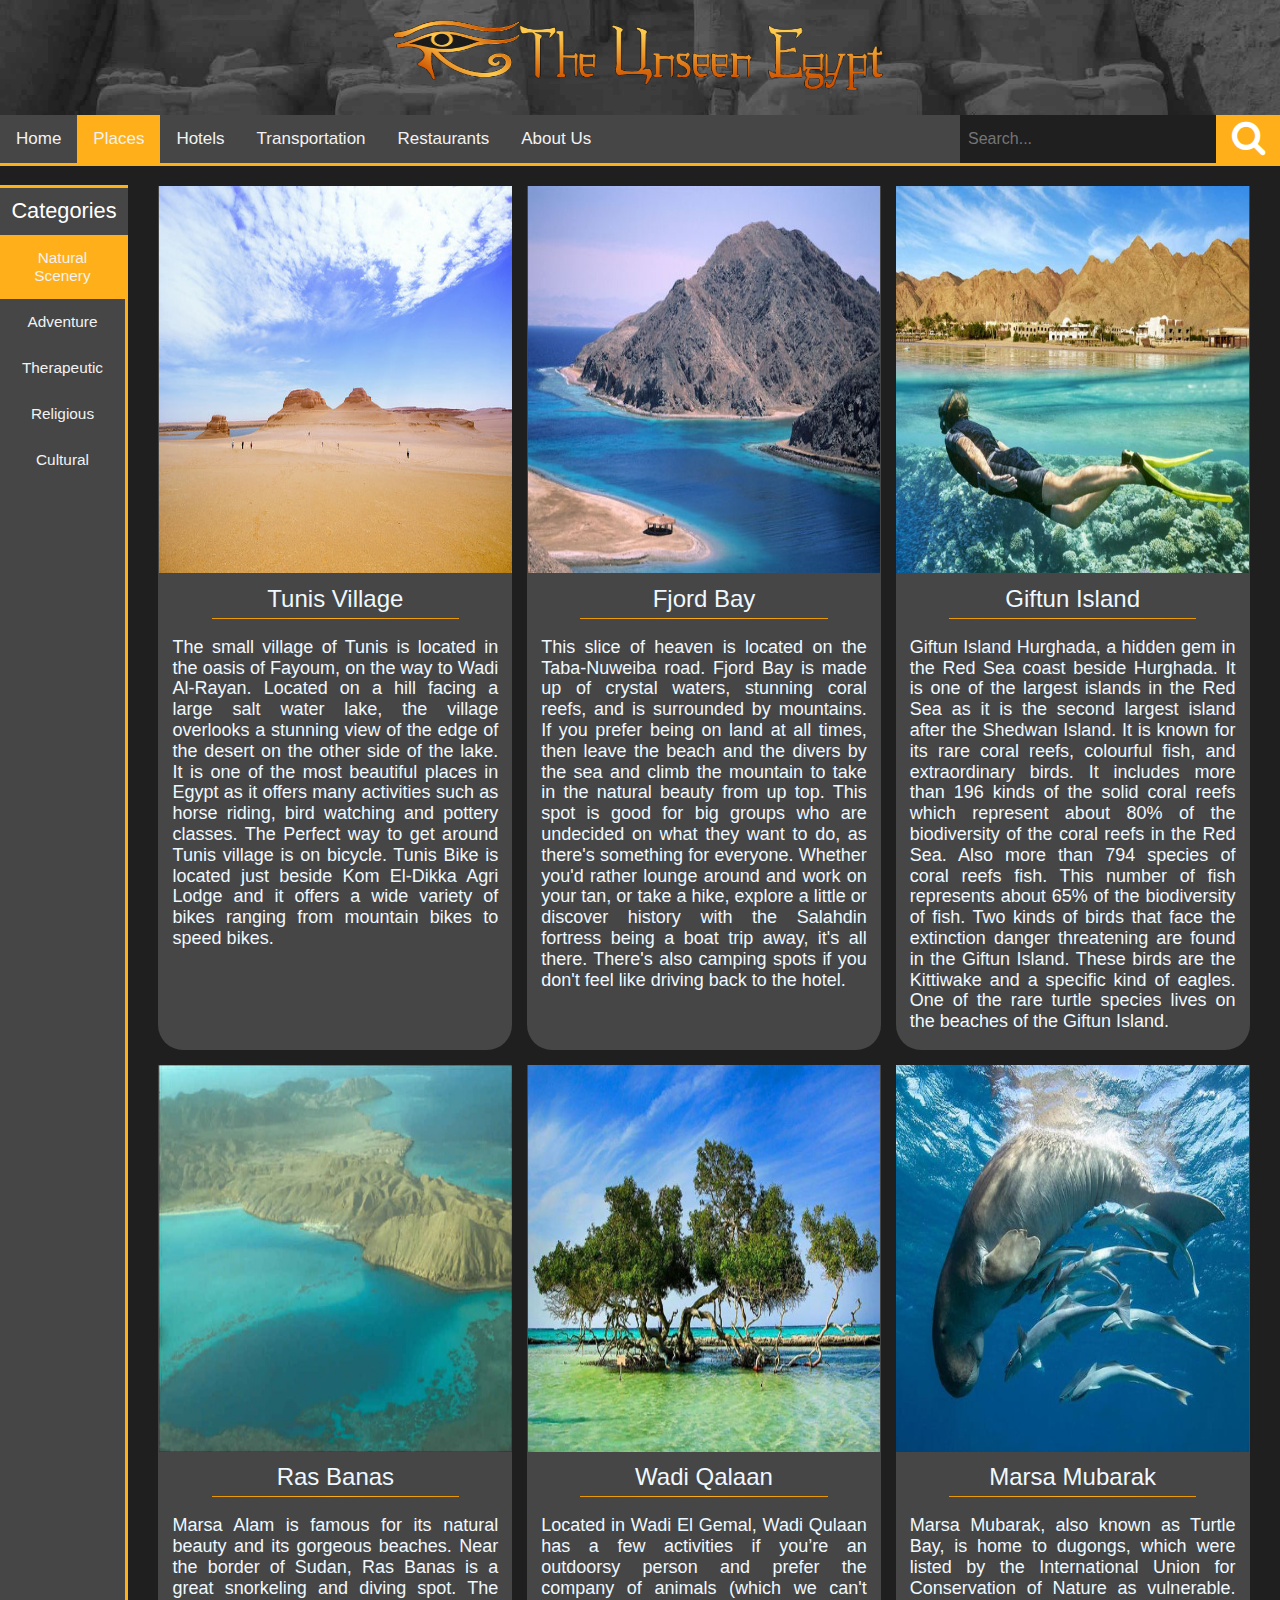
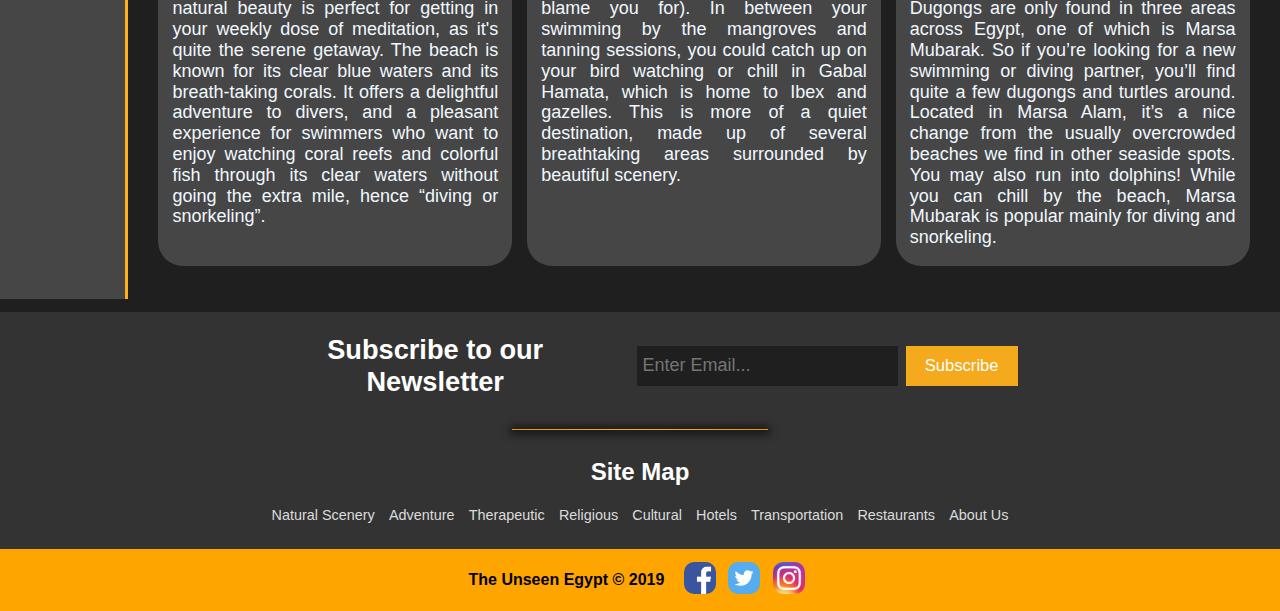
<file: places.html>
<!DOCTYPE html>
<html lang="en">

<head>
  <meta charset="UTF-8">
  <meta name="viewport" content="width=device-width, initial-scale=1.0">
  <meta http-equiv="X-UA-Compatible" content="ie=edge">
  <meta name="description"
    content="Showcasing the wonderful places in Egypt that are not getting the deserved attention">
  <meta name="keywords" content="Places,Natural Scenery">
  <title>The Unseen Egypt | Natural Scenery</title>
  <link rel="icon" href="assets/img/favicon.ico">
  <link rel="stylesheet" type="text/css" href="assets/css/style.css">
  <link rel="stylesheet" href="https://cdnjs.cloudflare.com/ajax/libs/font-awesome/4.7.0/css/font-awesome.min.css">
</head>

<body>
  <header>
    <div id="logo-bg">
      <a href="index.html">
        <img id="logo" src="assets/img/logo.gif" alt="logo">
      </a>
    </div>

    <!-- Navigation Bar-->
    <nav class="navbar">
      <label for="toggle">&#9776;</label>
      <input type="checkbox" id="toggle">
      <div class="menu">
        <a class="nav-item" href="index.html">Home</a>
        <a class="active nav-item" href="places.html">Places</a>
        <a class="nav-item" href="hotels.html">Hotels</a>
        <a class="nav-item" href="transportation.html">Transportation</a>
        <a class="nav-item" href="restaurants.html">Restaurants</a>
        <a class="nav-item" href="aboutus.html">About Us</a>
      </div>
      <div id="search">
        <button type="submit" class="search-button"><i class="fa fa-search"></i></button>
        <input type="text" class="search-field" placeholder="Search...">
      </div>
    </nav>
  </header>
  <main id="main-container">
    <div id="left-container">
      <div id="cat-head">Categories</div>
      <div id="category-menu">
        <a class="cat-item active" href="places.html">Natural Scenery</a>
        <a class="cat-item" href="adventure.html">Adventure</a>
        <a class="cat-item" href="therapeutic.html">Therapeutic</a>
        <a class="cat-item" href="religious.html">Religious</a>
        <a class="cat-item" href="cultural.html">Cultural</a>
      </div>
    </div>

    <div id="places-grid-view">
      <div class="place-grid-item">
        <img src="assets/img/scenery/1.jpg" alt="An image showcasing Village of Tunis located in the oasis of Fayoum">
        <div class="item-title">Tunis Village</div>
        <hr>
        <p>The small village of Tunis is located in the oasis of Fayoum, on the way to Wadi Al-Rayan. Located on a
          hill
          facing a large salt water lake, the village overlooks a stunning view of the edge of the desert on the other
          side of the lake. It is one of the most beautiful places in Egypt as it offers many activities such as horse
          riding, bird watching and pottery classes. The Perfect way to get around Tunis village is on bicycle. Tunis
          Bike is located just beside Kom El-Dikka Agri Lodge and it offers a wide variety of bikes ranging from
          mountain
          bikes to speed bikes.</p>
      </div>


      <div class="place-grid-item">
        <img src="assets/img/scenery/2.jpg" alt="An image showcasing Fjord Bay located on the Taba-Nuweiba road">
        <div class="item-title">Fjord Bay</div>
        <hr>
        <p>This slice of heaven is located on the Taba-Nuweiba road. Fjord Bay is made up of crystal waters, stunning
          coral reefs, and is surrounded by mountains. If you prefer being on land at all times, then leave the beach
          and the divers by the sea and climb the mountain to take in the natural beauty from up top. This
          spot is good for big groups who are undecided on what they want to do, as there's something for everyone.
          Whether you'd rather lounge around and work on your tan, or take a hike, explore a
          little or discover history with the Salahdin fortress being a boat trip away, it's all there. There's also
          camping spots if you don't feel like driving back to the hotel.</p>
      </div>


      <div class="place-grid-item">
        <img src="assets/img/scenery/3.jpg" alt="An image showcasing Giftun Island in Hurghada">
        <div class="item-title">Giftun Island</div>
        <hr>
        <p>Giftun Island Hurghada, a hidden gem in the Red Sea coast beside Hurghada. It is one of the largest islands
          in the Red Sea as it is the second largest island after the Shedwan Island. It is known for its rare coral
          reefs, colourful fish, and extraordinary birds. It includes more than 196 kinds of the solid coral reefs
          which
          represent about 80% of the biodiversity of the coral reefs in the Red Sea. Also more than 794 species of
          coral
          reefs fish. This number of fish represents about 65% of the biodiversity of fish. Two kinds of birds that
          face
          the extinction danger threatening are found in the Giftun Island. These birds are the Kittiwake and a
          specific
          kind of eagles. One of the rare turtle species lives on the beaches of the Giftun Island.</p>
      </div>



      <div class="place-grid-item">
        <img src="assets/img/scenery/4.jpg" alt="An image showcasing Ras Banas near Marsa Alam">
        <div class="item-title">Ras Banas</div>
        <hr>
        <p>Marsa Alam is famous for its natural beauty and its gorgeous beaches. Near the border of Sudan, Ras Banas
          is
          a great snorkeling and diving spot. The natural beauty is perfect for getting in your weekly dose of
          meditation, as it's quite the serene getaway. The beach is known for its clear blue waters and its
          breath-taking corals. It offers a delightful adventure to divers, and a pleasant experience for swimmers who
          want to enjoy watching coral reefs and colorful fish through its clear waters without going the extra mile,
          hence “diving or snorkeling”.</p>
      </div>


      <div class="place-grid-item">
        <img src="assets/img/scenery/5.jpeg" alt="An image showcasing valle of Wadi Qulaan located in Wadi El Gemal">
        <div class="item-title">Wadi Qalaan</div>
        <hr>
        <p>Located in Wadi El Gemal, Wadi Qulaan has a few activities if you’re an outdoorsy person and prefer the
          company of animals (which we can't blame you for). In between your swimming by the mangroves and tanning
          sessions, you could catch up on your bird watching or chill in Gabal Hamata, which is home to Ibex and
          gazelles. This is more of
          a
          quiet destination, made up of several breathtaking areas surrounded by beautiful scenery. </p>
      </div>


      <div class="place-grid-item">
        <img src="assets/img/scenery/6.jpg" alt="An image showcasing Marsa Mubarak bay located in Marssa Alam">
        <div class="item-title">Marsa Mubarak</div>
        <hr>
        <p>Marsa Mubarak, also known as Turtle Bay, is home to dugongs, which were listed by the International Union
          for
          Conservation of Nature as vulnerable. Dugongs are only found in three areas
          across Egypt, one of which is Marsa Mubarak. So if you’re looking for a new swimming or diving partner,
          you’ll find quite a few dugongs and turtles around.
          Located in Marsa Alam, it’s a nice change from the usually overcrowded beaches we find in other seaside
          spots. You may also run into dolphins! While you can chill by the beach, Marsa Mubarak is popular mainly
          for
          diving and snorkeling.</p>
      </div>

    </div>
  </main>


  <!-- Footer -->
  <footer>
    <!-- Newsletter -->
    <div id="newsletter">
      <h2>Subscribe to our Newsletter</h2>
      <form name="subscription">
        <input type="email" name="subscribeEmail" id="subscribeEmail" placeholder="Enter Email...">
        <button type="submit" onclick="informSubscription()">Subscribe</button>
      </form>
    </div>

    <hr id="hr-footer">

    <!-- Site Map -->
    <div id="sitemap">
      <h2>Site Map</h2>
      <div id="map-item-container">
        <a class="map-item" href="places.html">Natural Scenery</a>
        <a class="map-item" href="adventure.html">Adventure</a>
        <a class="map-item" href="therapeutic.html">Therapeutic</a>
        <a class="map-item" href="religious.html">Religious</a>
        <a class="map-item" href="cultural.html">Cultural</a>
        <a class="map-item" href="hotels.html">Hotels</a>
        <a class="map-item" href="transportation.html">Transportation</a>
        <a class="map-item" href="restaurants.html">Restaurants</a>
        <a class="map-item" href="aboutus.html">About Us</a>
      </div>
    </div>
    <!-- Follow Us -->
    <div id="social-media">
      <p>The Unseen Egypt &copy; 2019</p>
      <div class="box">
        <a href="https://www.facebook.com"><img class="icon" src="assets/img/facebook.jpg" alt="Facebook icon"></a>
      </div>
      <div class="box">
        <a href="https://twitter.com/"><img class="icon" src="assets/img/Twitter.png" alt="Twitter icon"></a>
      </div>
      <div class="box">
        <a href="https://www.instagram.com/"><img class="icon" src="assets/img/instagram.png" alt="Instagram icon"></a>
      </div>
    </div>
  </footer>

  <script src="assets/js/script.js"></script>
</body>

</html>
</file>
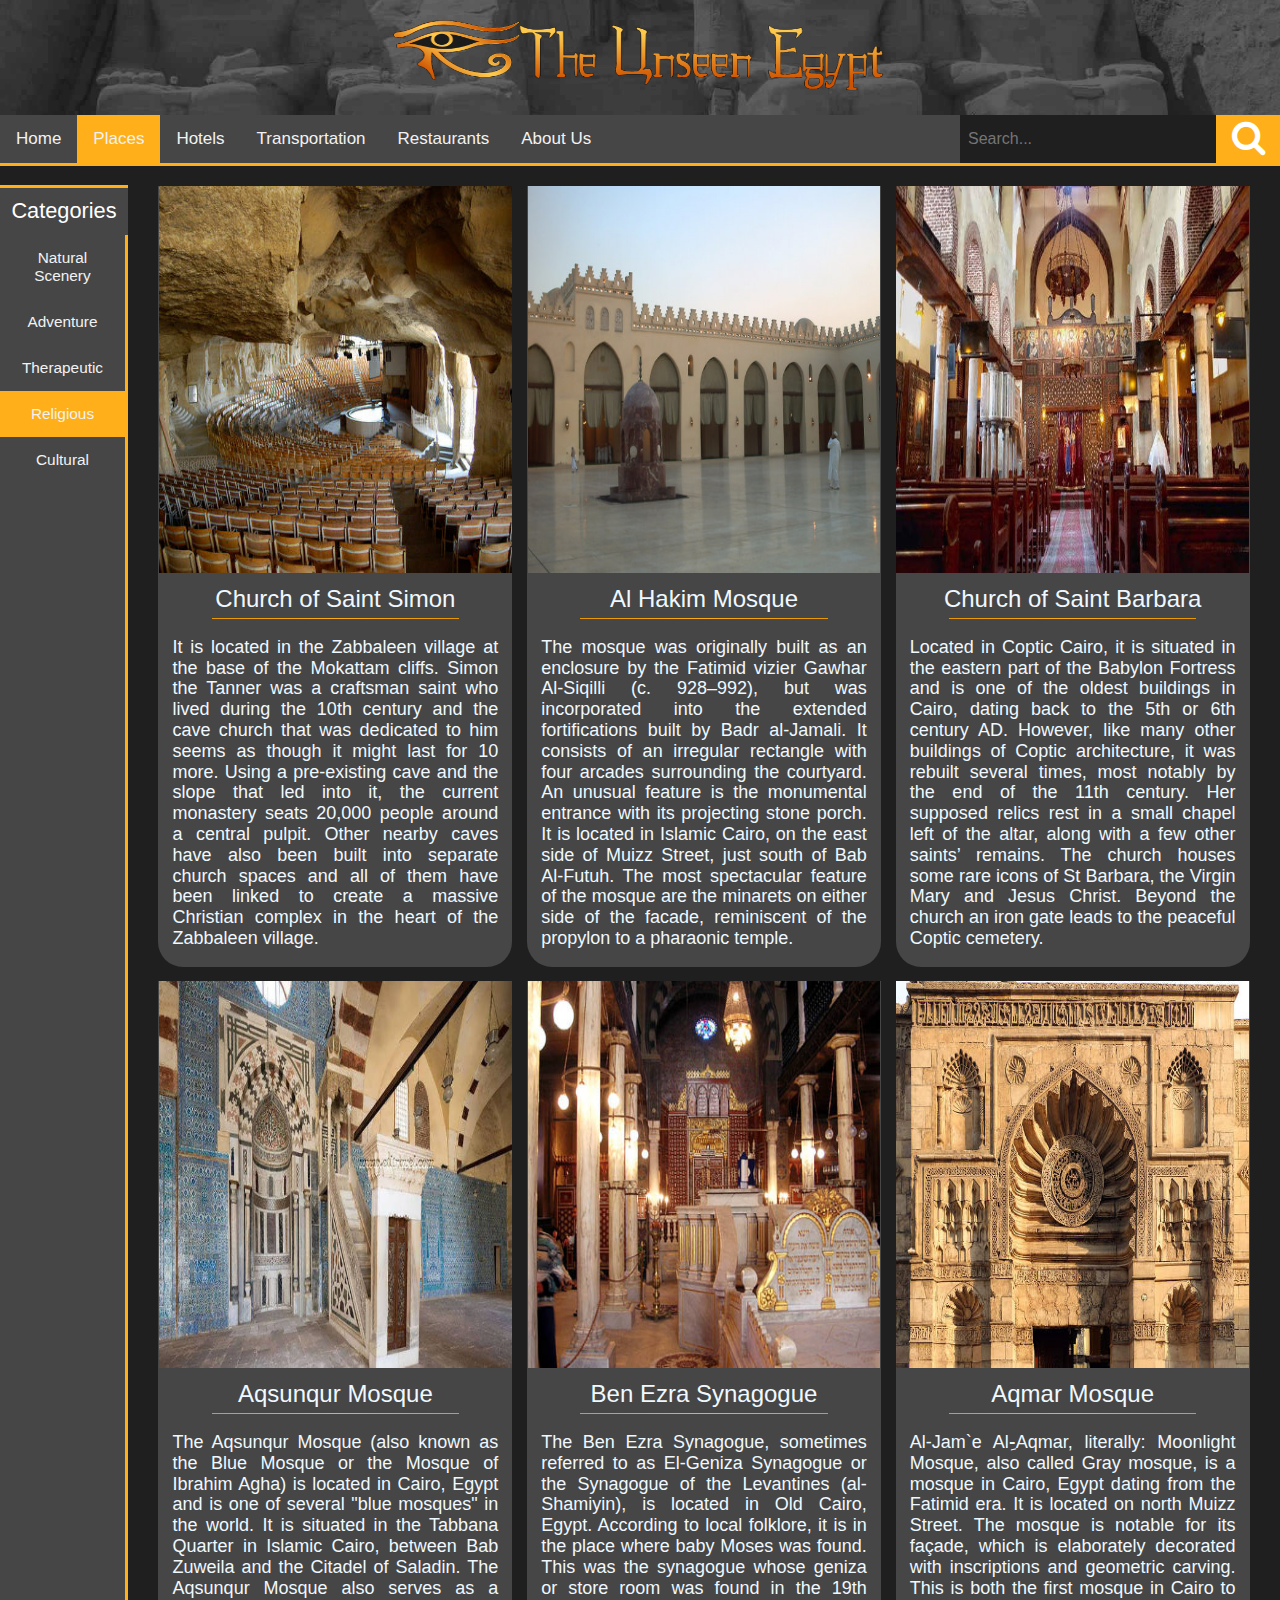
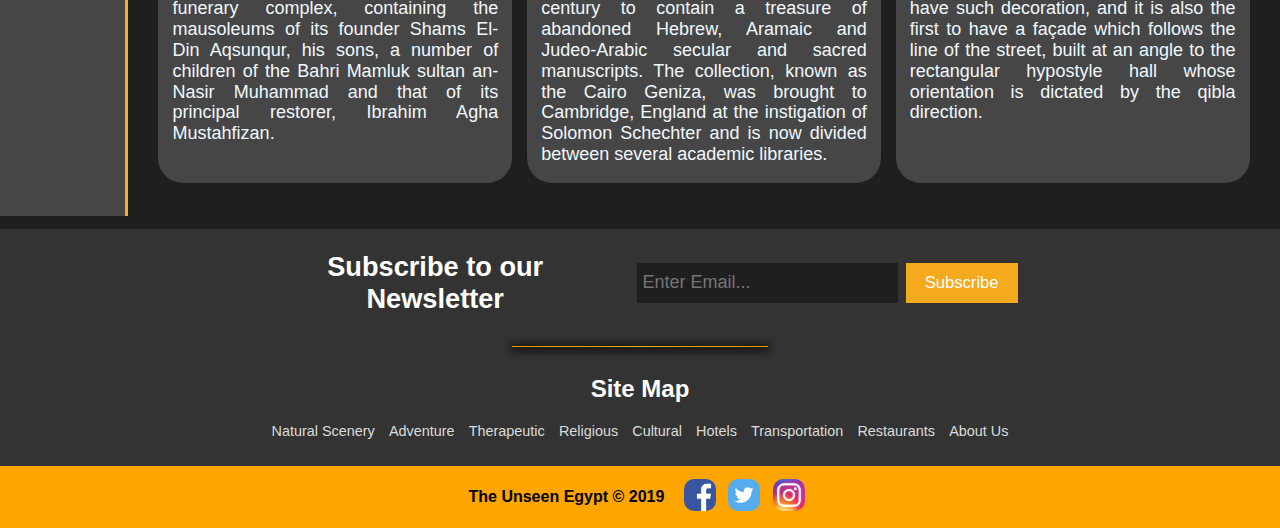
<file: religious.html>
<!DOCTYPE html>
<html lang="en">

<head>
  <meta charset="UTF-8">
  <meta name="viewport" content="width=device-width, initial-scale=1.0">
  <meta http-equiv="X-UA-Compatible" content="ie=edge">
  <meta name="description"
    content="Showcasing the wonderful places in Egypt that are not getting the deserved attention">
  <meta name="keywords" content="Places,Religious">
  <title>The Unseen Egypt | Religious</title>
  <link rel="icon" href="assets/img/favicon.ico">
  <link rel="stylesheet" type="text/css" href="assets/css/style.css">
  <link rel="stylesheet" href="https://cdnjs.cloudflare.com/ajax/libs/font-awesome/4.7.0/css/font-awesome.min.css">
</head>

<body>
  <header>
    <div id="logo-bg">
      <a href="index.html">
        <img id="logo" src="assets/img/logo.gif" alt="logo">
      </a>
    </div>

    <!-- Navigation Bar-->
    <nav class="navbar">
      <label for="toggle">&#9776;</label>
      <input type="checkbox" id="toggle">
      <div class="menu">
        <a class="nav-item" href="index.html">Home</a>
        <a class="active nav-item" href="places.html">Places</a>
        <a class="nav-item" href="hotels.html">Hotels</a>
        <a class="nav-item" href="transportation.html">Transportation</a>
        <a class="nav-item" href="restaurants.html">Restaurants</a>
        <a class="nav-item" href="aboutus.html">About Us</a>
      </div>
      <div id="search">
        <button type="submit" class="search-button"><i class="fa fa-search"></i></button>
        <input type="text" class="search-field" placeholder="Search...">
      </div>
    </nav>
  </header>
  <main id="main-container">
    <div id="left-container">
      <div id="cat-head">Categories</div>
      <div id="category-menu">
        <a class="cat-item" href="places.html">Natural Scenery</a>
        <a class="cat-item" href="adventure.html">Adventure</a>
        <a class="cat-item" href="therapeutic.html">Therapeutic</a>
        <a class="cat-item active" href="religious.html">Religious</a>
        <a class="cat-item" href="cultural.html">Cultural</a>
      </div>
    </div>

    <div id="places-grid-view">

      <div class="place-grid-item">
        <img src="assets/img/religious/1.jpg" alt="An image showcasing the Church of Saint Simon">
        <div class="item-title">Church of Saint Simon</div>
        <hr>
        <p>It is located in the Zabbaleen village at the base of the Mokattam cliffs. Simon the Tanner was a
          craftsman saint who lived during the 10th century and the cave church that was dedicated to him
          seems as though it might last for 10 more. Using a pre-existing cave and the slope that led into it,
          the current monastery seats 20,000 people around a central pulpit. Other nearby caves have also been
          built into separate church spaces and all of them have been linked to create a massive Christian
          complex in the heart of the Zabbaleen village.</p>
      </div>

      <div class="place-grid-item">
        <img src="assets/img/religious/2.jpg" alt="An image showcasing Al Hakim Mosque">
        <div class="item-title">Al Hakim Mosque</div>
        <hr>
        <p>The mosque was originally built as an enclosure by the Fatimid vizier Gawhar Al-Siqilli (c. 928–992),
          but was incorporated into the extended fortifications built by Badr al-Jamali. It consists of an
          irregular rectangle with four arcades surrounding the courtyard. An unusual feature is the
          monumental entrance with its projecting stone porch. It is located in Islamic Cairo, on the east
          side of Muizz Street, just south of Bab Al-Futuh. The most spectacular feature of the mosque are the
          minarets on either side of the facade, reminiscent of the propylon to a pharaonic temple.

        </p>
      </div>

      <div class="place-grid-item">
        <img src="assets/img/religious/3.jpg" alt="An image showcasing the church of Saint Barbara">
        <div class="item-title">Church of Saint Barbara</div>
        <hr>
        <p>Located in Coptic Cairo, it is situated in the eastern part of the Babylon Fortress and is one of the
          oldest buildings in Cairo, dating back to the 5th or 6th century AD. However, like many other
          buildings of Coptic architecture, it was rebuilt several times, most notably by the end of the 11th
          century. Her supposed relics rest in a small
          chapel left of the altar, along with a few other saints’ remains. The church houses some rare icons
          of St Barbara, the Virgin Mary and Jesus Christ. Beyond the church an iron gate leads to the
          peaceful Coptic cemetery.</p>
      </div>

      <div class="place-grid-item">
        <img src="assets/img/religious/4.jpg" alt="An image showcasing Aqsunqur Mosque">
        <div class="item-title">Aqsunqur Mosque</div>
        <hr>
        <p>The Aqsunqur Mosque (also known as the Blue Mosque or the Mosque of Ibrahim Agha) is located in
          Cairo, Egypt and is one of several "blue mosques" in the world. It is situated in the Tabbana
          Quarter in Islamic Cairo, between Bab Zuweila and the Citadel of Saladin. The
          Aqsunqur Mosque also serves as a funerary complex, containing the mausoleums of its founder Shams
          El-Din Aqsunqur, his sons, a number of children of the Bahri Mamluk sultan an-Nasir Muhammad and
          that of its principal restorer, Ibrahim Agha Mustahfizan.</p>
      </div>

      <div class="place-grid-item">
        <img src="assets/img/religious/5.jpg" alt="An image showcasing Ben Ezra Synagogue">
        <div class="item-title">Ben Ezra Synagogue</div>
        <hr>
        <p>The Ben Ezra Synagogue, sometimes referred to as
          El-Geniza Synagogue or the Synagogue of the Levantines
          (al-Shamiyin), is located in Old Cairo, Egypt. According to local folklore, it is in the place where
          baby Moses was found.
          This was the synagogue whose geniza or store room was found in the 19th century to contain a
          treasure of abandoned Hebrew, Aramaic and Judeo-Arabic secular and sacred manuscripts. The
          collection, known as the Cairo Geniza, was brought to Cambridge, England at the instigation of
          Solomon Schechter and is now divided between several academic libraries.</p>
      </div>

      <div class="place-grid-item">
        <img src="assets/img/religious/6.JPG" alt="An image showcasing Aqmar Mosque">
        <div class="item-title">Aqmar Mosque</div>
        <hr>
        <p> Al-Jam`e Al-ِAqmar, literally: Moonlight Mosque, also called Gray mosque, is a mosque in Cairo, Egypt
          dating
          from the Fatimid era.
          It is located on north Muizz Street. The mosque is notable for its façade, which is elaborately
          decorated with inscriptions and geometric
          carving. This is both the first mosque in Cairo to have such decoration, and it is also the first to
          have a façade which follows the line of the street, built at an angle to the rectangular hypostyle
          hall whose orientation is dictated by the qibla direction.</p>
      </div>
    </div>
  </main>

  <!-- Footer -->
  <footer>
    <!-- Newsletter -->
    <div id="newsletter">
      <h2>Subscribe to our Newsletter</h2>
      <form name="subscription">
        <input type="email" name="subscribeEmail" id="subscribeEmail" placeholder="Enter Email...">
        <button type="submit" onclick="informSubscription()">Subscribe</button>
      </form>
    </div>

    <hr id="hr-footer">

    <!-- Site Map -->
    <div id="sitemap">
      <h2>Site Map</h2>
      <div id="map-item-container">
        <a class="map-item" href="places.html">Natural Scenery</a>
        <a class="map-item" href="adventure.html">Adventure</a>
        <a class="map-item" href="therapeutic.html">Therapeutic</a>
        <a class="map-item" href="religious.html">Religious</a>
        <a class="map-item" href="cultural.html">Cultural</a>
        <a class="map-item" href="hotels.html">Hotels</a>
        <a class="map-item" href="transportation.html">Transportation</a>
        <a class="map-item" href="restaurants.html">Restaurants</a>
        <a class="map-item" href="aboutus.html">About Us</a>
      </div>
    </div>
    <!-- Follow Us -->
    <div id="social-media">
      <p>The Unseen Egypt &copy; 2019</p>
      <div class="box">
        <a href="https://www.facebook.com"><img class="icon" src="assets/img/facebook.jpg" alt="Facebook icon"></a>
      </div>
      <div class="box">
        <a href="https://twitter.com/"><img class="icon" src="assets/img/Twitter.png" alt="Twitter icon"></a>
      </div>
      <div class="box">
        <a href="https://www.instagram.com/"><img class="icon" src="assets/img/instagram.png" alt="Instagram icon"></a>
      </div>
    </div>
  </footer>

  <script src="assets/js/script.js"></script>
</body>

</html>
</file>
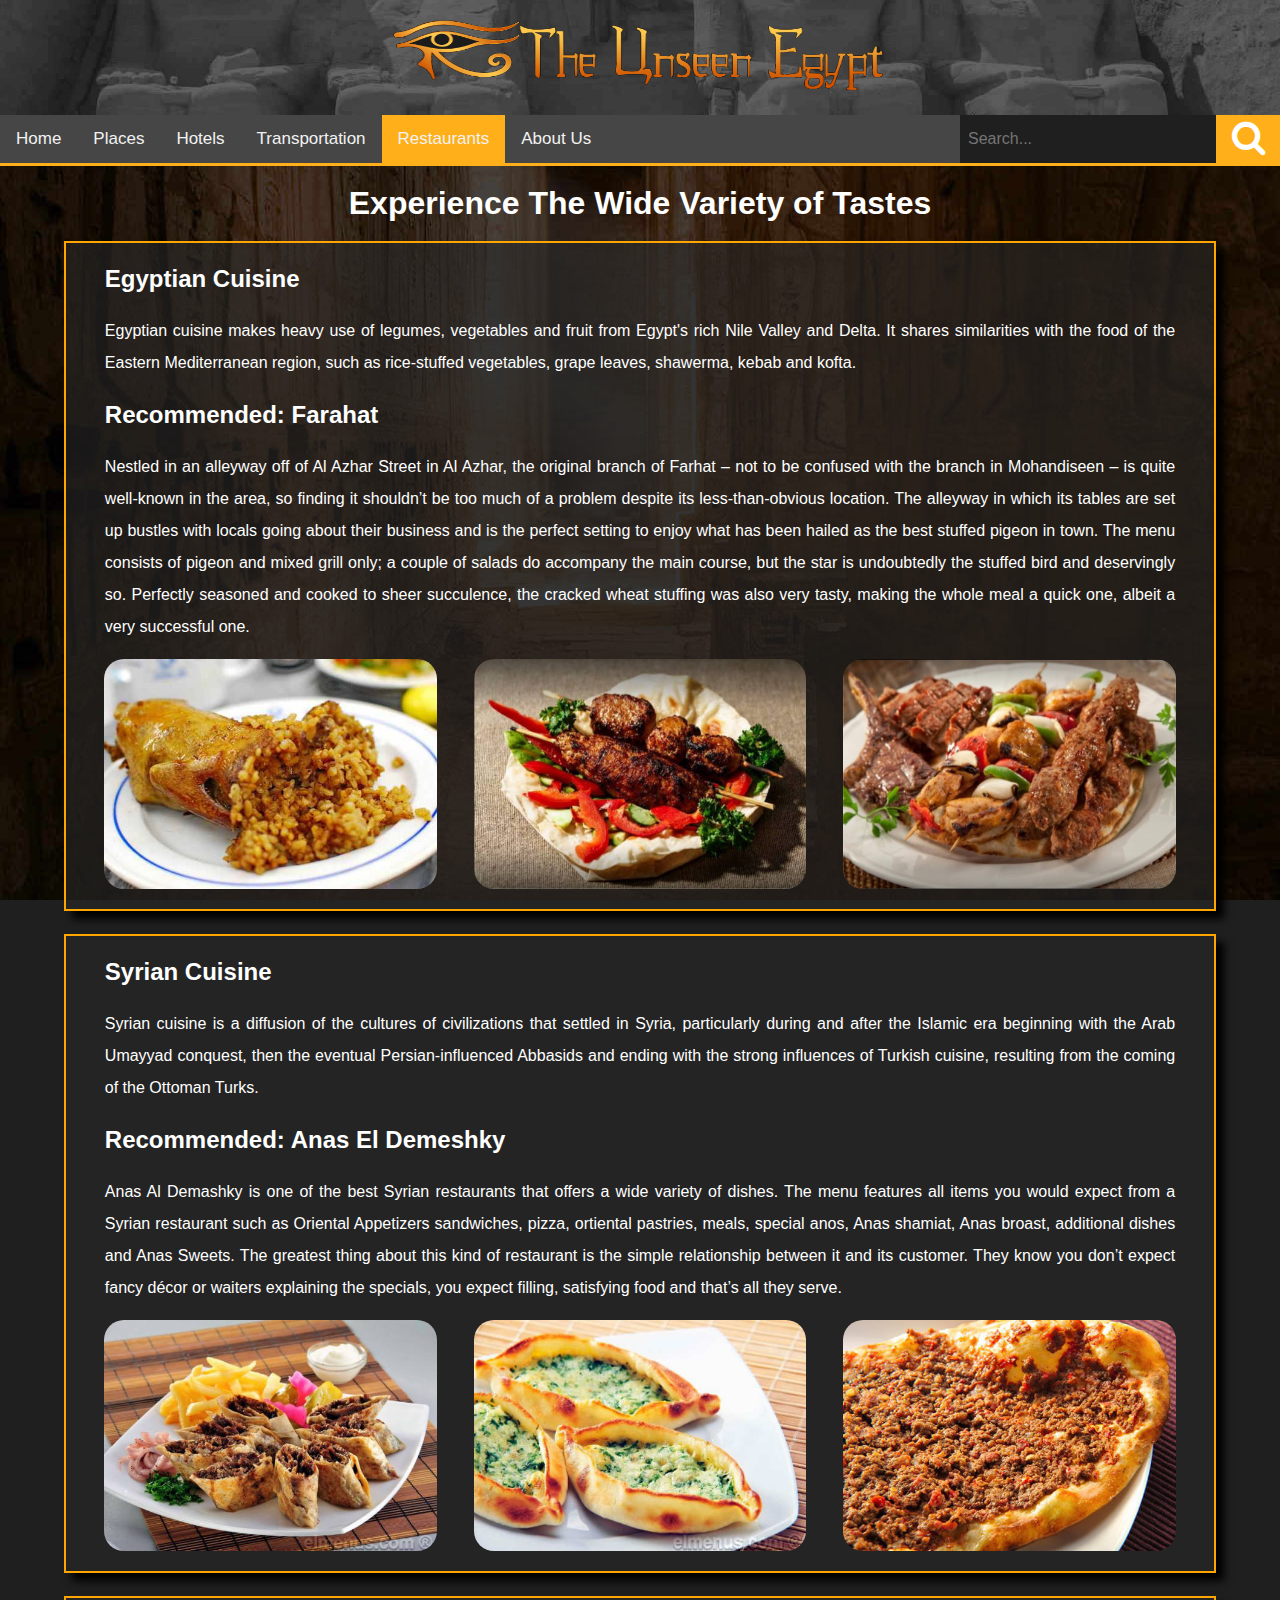
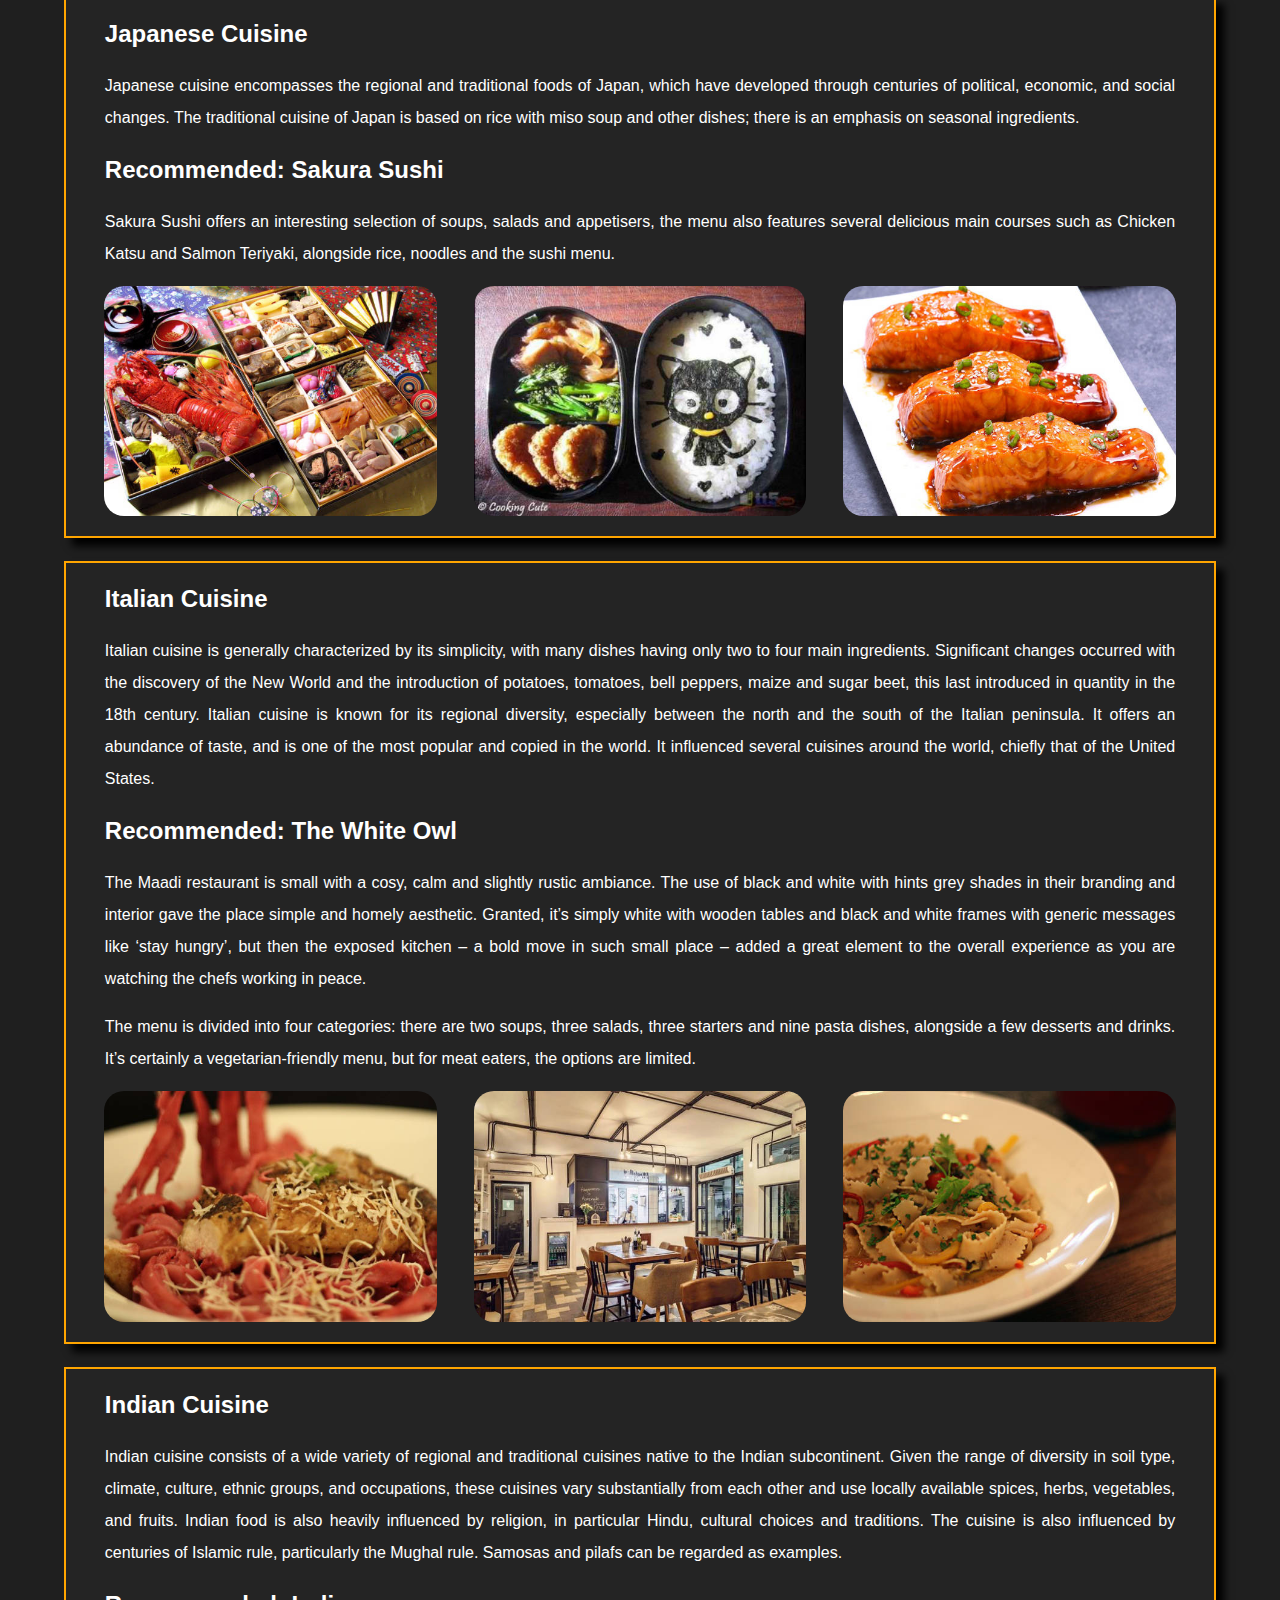
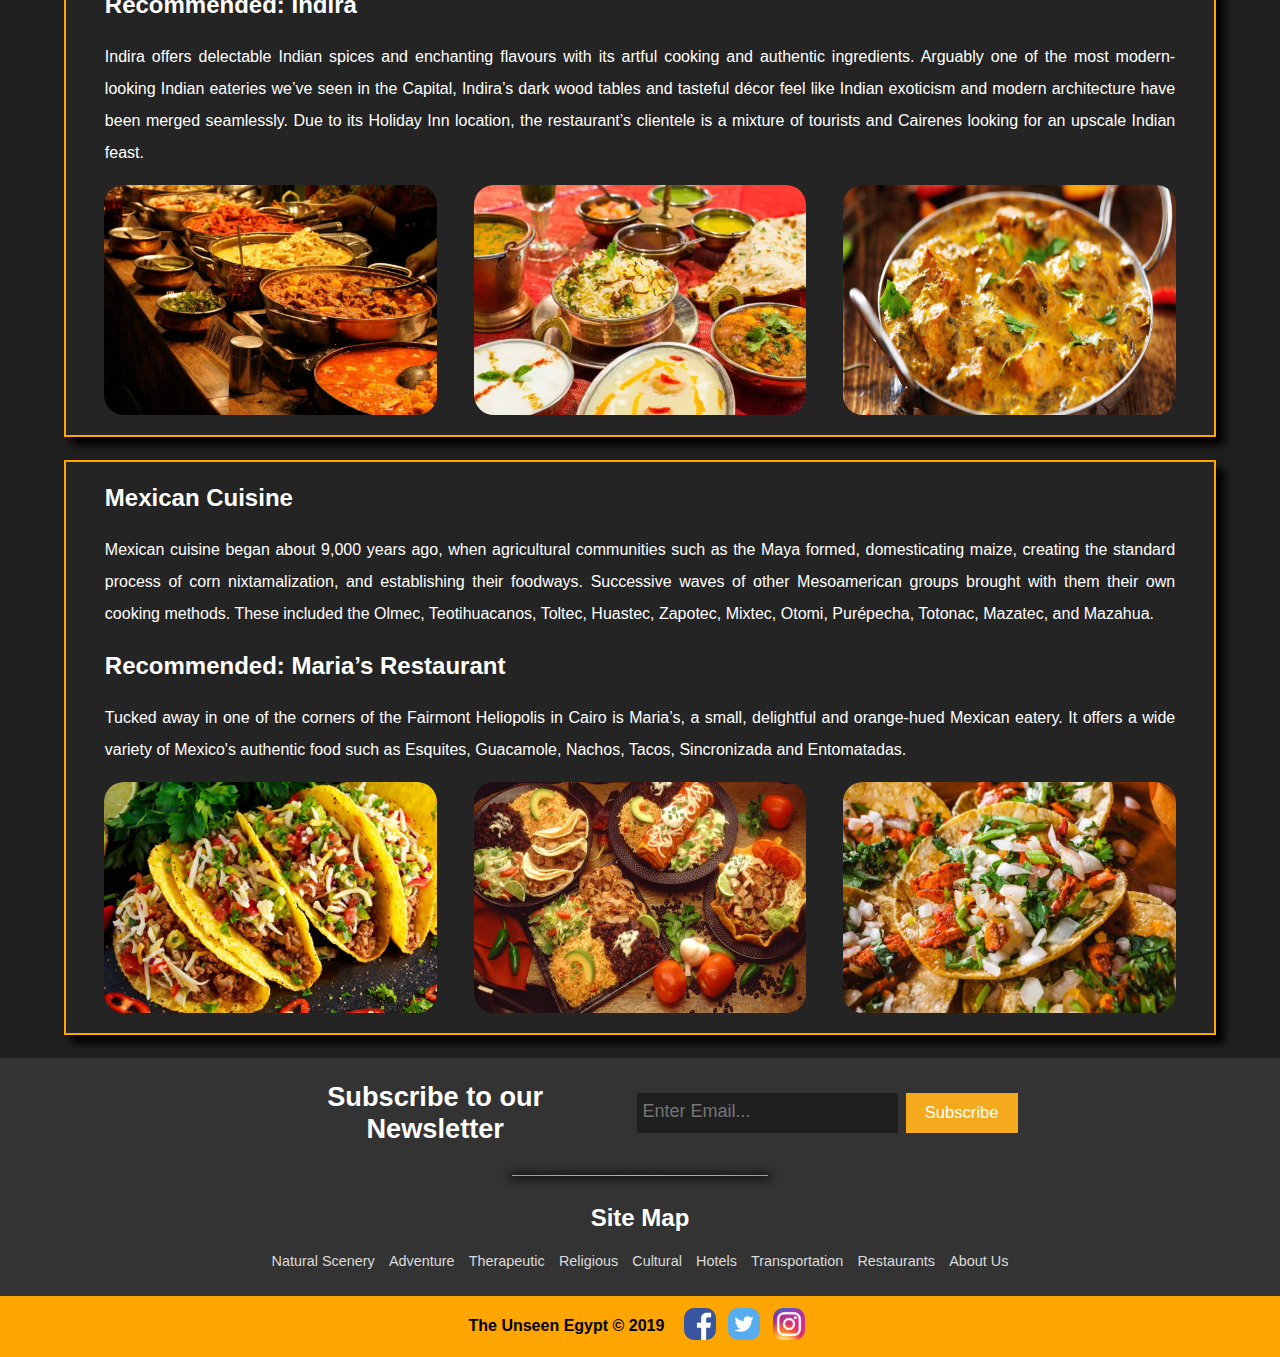
<file: restaurants.html>
<!DOCTYPE html>
<html lang="en">

<head>
  <meta charset="UTF-8">
  <meta name="viewport" content="width=device-width, initial-scale=1.0">
  <meta http-equiv="X-UA-Compatible" content="ie=edge">
  <meta name="description" content="Showcasing the best restaurants to satisfy everyone's taste">
  <meta name="keywords" content="Restaurants,Food,Taste,Cuisines">
  <title>The Unseen Egypt | Restaurants</title>
  <link rel="icon" href="assets/img/favicon.ico">
  <link rel="stylesheet" type="text/css" href="assets/css/style.css">
  <link rel="stylesheet" href="https://cdnjs.cloudflare.com/ajax/libs/font-awesome/4.7.0/css/font-awesome.min.css">
</head>

<body id="body-img">
  <header>
    <div id="logo-bg">
      <a href="index.html">
        <img id="logo" src="assets/img/logo.gif" alt="logo">
      </a>
    </div>

    <!-- Navigation Bar-->
    <nav class="navbar">
      <label for="toggle">&#9776;</label>
      <input type="checkbox" id="toggle">
      <div class="menu">
        <a class="nav-item" href="index.html">Home</a>
        <a class="nav-item" href="places.html">Places</a>
        <a class="nav-item" href="hotels.html">Hotels</a>
        <a class="nav-item" href="transportation.html">Transportation</a>
        <a class="active nav-item" href="restaurants.html">Restaurants</a>
        <a class="nav-item" href="aboutus.html">About Us</a>
      </div>
      <div id="search">
        <button type="submit" class="search-button"><i class="fa fa-search"></i></button>
        <input type="text" class="search-field" placeholder="Search...">
      </div>
    </nav>
  </header>

  <div id="restaurants-container">

    <h1>Experience The Wide Variety of Tastes</h1>

    <div class="card-container">
      <h2>Egyptian Cuisine</h2>
      <p>Egyptian cuisine makes heavy use of legumes, vegetables and fruit from Egypt's rich Nile Valley and Delta. It
        shares similarities with the food of the Eastern Mediterranean region, such as rice-stuffed vegetables, grape
        leaves, shawerma, kebab and kofta.</p>
      <h2>Recommended: Farahat</h2>
      <p>Nestled in an alleyway off of Al Azhar Street in Al Azhar, the original branch of Farhat – not to be confused
        with the branch in Mohandiseen – is quite well-known in the area, so finding it shouldn’t be too much of a
        problem despite its less-than-obvious location. The alleyway in which its tables are set up bustles with locals
        going about their business and is the perfect setting to enjoy what has been hailed as the best stuffed pigeon
        in town. The menu consists of pigeon and mixed grill only; a couple of salads do accompany the main course, but
        the star is undoubtedly the stuffed bird and deservingly so. Perfectly seasoned and cooked to sheer succulence,
        the cracked wheat stuffing was also very tasty, making the whole meal a quick one, albeit a very successful one.
      </p>
      <div class="food-img-container">
        <img src="assets/img/farahat.jpg" height="200" alt="An image showing Farahat's food">
        <img src="assets/img/farahat2.jpg" height="200" alt="An image showing Farahat's food">
        <img src="assets/img/farahat3.jpg" height="200" alt="An image showing Farahat's food">
      </div>
    </div>

    <div class="card-container">
      <h2>Syrian Cuisine</h2>
      <p>Syrian cuisine is a diffusion of the cultures of civilizations that settled in Syria, particularly during and
        after the Islamic era beginning with the Arab Umayyad conquest, then the eventual Persian-influenced Abbasids
        and ending with the strong influences of Turkish cuisine, resulting from the coming of the Ottoman Turks.</p>
      <h2>Recommended: Anas El Demeshky</h2>
      <p>Anas Al Demashky is one of the best Syrian restaurants that offers a wide variety of dishes. The menu features
        all items you would expect from a Syrian restaurant such as Oriental Appetizers
        sandwiches,
        pizza,
        ortiental pastries,
        meals,
        special anos,
        Anas shamiat,
        Anas broast,
        additional dishes and
        Anas Sweets. The greatest thing about this kind of restaurant is the simple relationship between it and its
        customer. They know you don’t expect fancy décor or waiters explaining the specials, you expect filling,
        satisfying food and that’s all they serve.
      </p>
      <div class="food-img-container">
        <img src="assets/img/anas.jpg" height="200" alt="An image showing Anas Al Demashky's food">
        <img src="assets/img/anas2.jpg" height="200" alt="An image showing Anas Al Demashky's food">
        <img src="assets/img/anas3.jpg" height="200" alt="An image showing Anas Al Demashky's food">
      </div>
    </div>

    <div class="card-container">
      <h2>Japanese Cuisine</h2>
      <p>Japanese cuisine encompasses the regional and traditional foods of Japan, which have developed through
        centuries of political, economic, and social changes. The traditional cuisine of Japan is based on rice with
        miso soup and other dishes; there is an emphasis on seasonal ingredients.</p>
      <h2>Recommended: Sakura Sushi</h2>
      <p>Sakura Sushi offers an interesting selection of soups, salads and appetisers, the menu also features several
        delicious
        main courses such as Chicken Katsu and Salmon Teriyaki, alongside rice, noodles and the sushi menu.
      </p>
      <div class="food-img-container">
        <img src="assets/img/sakura.jpg" height="200" alt="An image showing Sakura's food">
        <img src="assets/img/sakura2.jpg" height="200" alt="An image showing Sakura's food">
        <img src="assets/img/sakura3.jpg" height="200" alt="An image showing Sakura's food">
      </div>
    </div>

    <div class="card-container">
      <h2>Italian Cuisine</h2>
      <p>Italian cuisine is generally characterized by its simplicity, with many dishes having only two to four main
        ingredients. Significant changes occurred with the discovery of the New World and the introduction of potatoes,
        tomatoes,
        bell peppers, maize and sugar beet, this last introduced in quantity in the 18th century. Italian cuisine
        is known for its regional diversity, especially between the north and the south of the Italian
        peninsula. It offers an abundance of taste, and is one of the most popular and copied in the world. It
        influenced several cuisines around the world, chiefly that of the United States.</p>
      <h2>Recommended: The White Owl</h2>
      <p>The Maadi restaurant is small with a cosy, calm and slightly rustic ambiance. The use of black and white with
        hints grey shades in their branding and interior gave the place simple and homely aesthetic. Granted, it’s
        simply white with wooden tables and black and white frames with generic messages like ‘stay hungry’, but then
        the exposed kitchen – a bold move in such small place – added a great element to the overall experience as you
        are watching the chefs working in peace.
      </p>
      <p>The menu is divided into four categories: there are two soups, three salads, three starters and nine pasta
        dishes, alongside a few desserts and drinks. It’s certainly a vegetarian-friendly menu, but for meat eaters, the
        options are limited.</p>
      <div class="food-img-container">
        <img src="assets/img/owl2.jpg" height="200" alt="An image showing The White Owl's food">
        <img src="assets/img/owl.jpg" height="200" alt="An image showing The White Owl's food">
        <img src="assets/img/owl3.jpg" height="200" alt="An image showing The White Owl's food">
      </div>
    </div>

    <div class="card-container">
      <h2>Indian Cuisine</h2>
      <p>Indian cuisine consists of a wide variety of regional and traditional cuisines native to the Indian
        subcontinent. Given the range of diversity in soil type, climate, culture, ethnic groups, and occupations, these
        cuisines vary substantially from each other and use locally available spices, herbs, vegetables, and fruits.
        Indian food is also heavily influenced by religion, in particular Hindu, cultural choices and traditions. The
        cuisine is also influenced by centuries of Islamic rule, particularly the Mughal rule. Samosas and pilafs can be
        regarded as examples.</p>
      <h2>Recommended: Indira</h2>
      <p>Indira offers
        delectable Indian spices and enchanting flavours with its artful cooking and authentic
        ingredients. Arguably one of the most modern-looking Indian eateries we’ve seen
        in the Capital, Indira’s dark wood tables and tasteful décor feel like Indian
        exoticism and modern architecture have been merged seamlessly. Due to its
        Holiday Inn location, the restaurant’s clientele is a mixture of tourists and
        Cairenes looking for an upscale Indian feast.</p>
      <div class="food-img-container">
        <img src="assets/img/indira.jpg" height="200" alt="An image showing Indira's food">
        <img src="assets/img/indira2.jpg" height="200" alt="An image showing Indira's food">
        <img src="assets/img/indira3.jpg" height="200" alt="An image showing Indira's food">
      </div>
    </div>

    <div class="card-container">
      <h2>Mexican Cuisine</h2>
      <p>Mexican cuisine began about 9,000 years ago, when agricultural communities such as the Maya formed,
        domesticating maize, creating the standard process of corn nixtamalization, and establishing their foodways.
        Successive waves of other Mesoamerican groups brought with them their own cooking methods. These included the
        Olmec, Teotihuacanos, Toltec, Huastec, Zapotec, Mixtec, Otomi, Purépecha, Totonac, Mazatec, and Mazahua.</p>
      <h2>Recommended: Maria’s Restaurant</h2>
      <p>Tucked away in one of the corners of the Fairmont Heliopolis in Cairo is Maria’s, a small, delightful and
        orange-hued Mexican eatery. It offers a wide variety of Mexico's authentic food such as Esquites, Guacamole,
        Nachos, Tacos, Sincronizada and Entomatadas.
      </p>
      <div class="food-img-container">
        <img src="assets/img/maria.jpg" height="200" alt="An image showing Maria's food">
        <img src="assets/img/maria2.jpg" height="200" alt="An image showing Maria's food">
        <img src="assets/img/maria3.jpg" height="200" alt="An image showing Maria's food">
      </div>
    </div>
  </div>

  <!-- Footer -->
  <footer>
    <!-- Newsletter -->
    <div id="newsletter">
      <h2>Subscribe to our Newsletter</h2>
      <form name="subscription">
        <input type="email" name="subscribeEmail" id="subscribeEmail" placeholder="Enter Email...">
        <button type="submit" onclick="informSubscription()">Subscribe</button>
      </form>
    </div>

    <hr id="hr-footer">

    <!-- Site Map -->
    <div id="sitemap">
      <h2>Site Map</h2>
      <div id="map-item-container">
        <a class="map-item" href="places.html">Natural Scenery</a>
        <a class="map-item" href="adventure.html">Adventure</a>
        <a class="map-item" href="therapeutic.html">Therapeutic</a>
        <a class="map-item" href="religious.html">Religious</a>
        <a class="map-item" href="cultural.html">Cultural</a>
        <a class="map-item" href="hotels.html">Hotels</a>
        <a class="map-item" href="transportation.html">Transportation</a>
        <a class="map-item" href="restaurants.html">Restaurants</a>
        <a class="map-item" href="aboutus.html">About Us</a>
      </div>
    </div>
    <!-- Follow Us -->
    <div id="social-media">
      <p>The Unseen Egypt &copy; 2019</p>
      <div class="box">
        <a href="https://www.facebook.com"><img class="icon" src="assets/img/facebook.jpg" alt="Facebook icon"></a>
      </div>
      <div class="box">
        <a href="https://twitter.com/"><img class="icon" src="assets/img/Twitter.png" alt="Twitter icon"></a>
      </div>
      <div class="box">
        <a href="https://www.instagram.com/"><img class="icon" src="assets/img/instagram.png" alt="Instagram icon"></a>
      </div>
    </div>
  </footer>

  <script src="assets/js/script.js"></script>
</body>

</html>
</file>
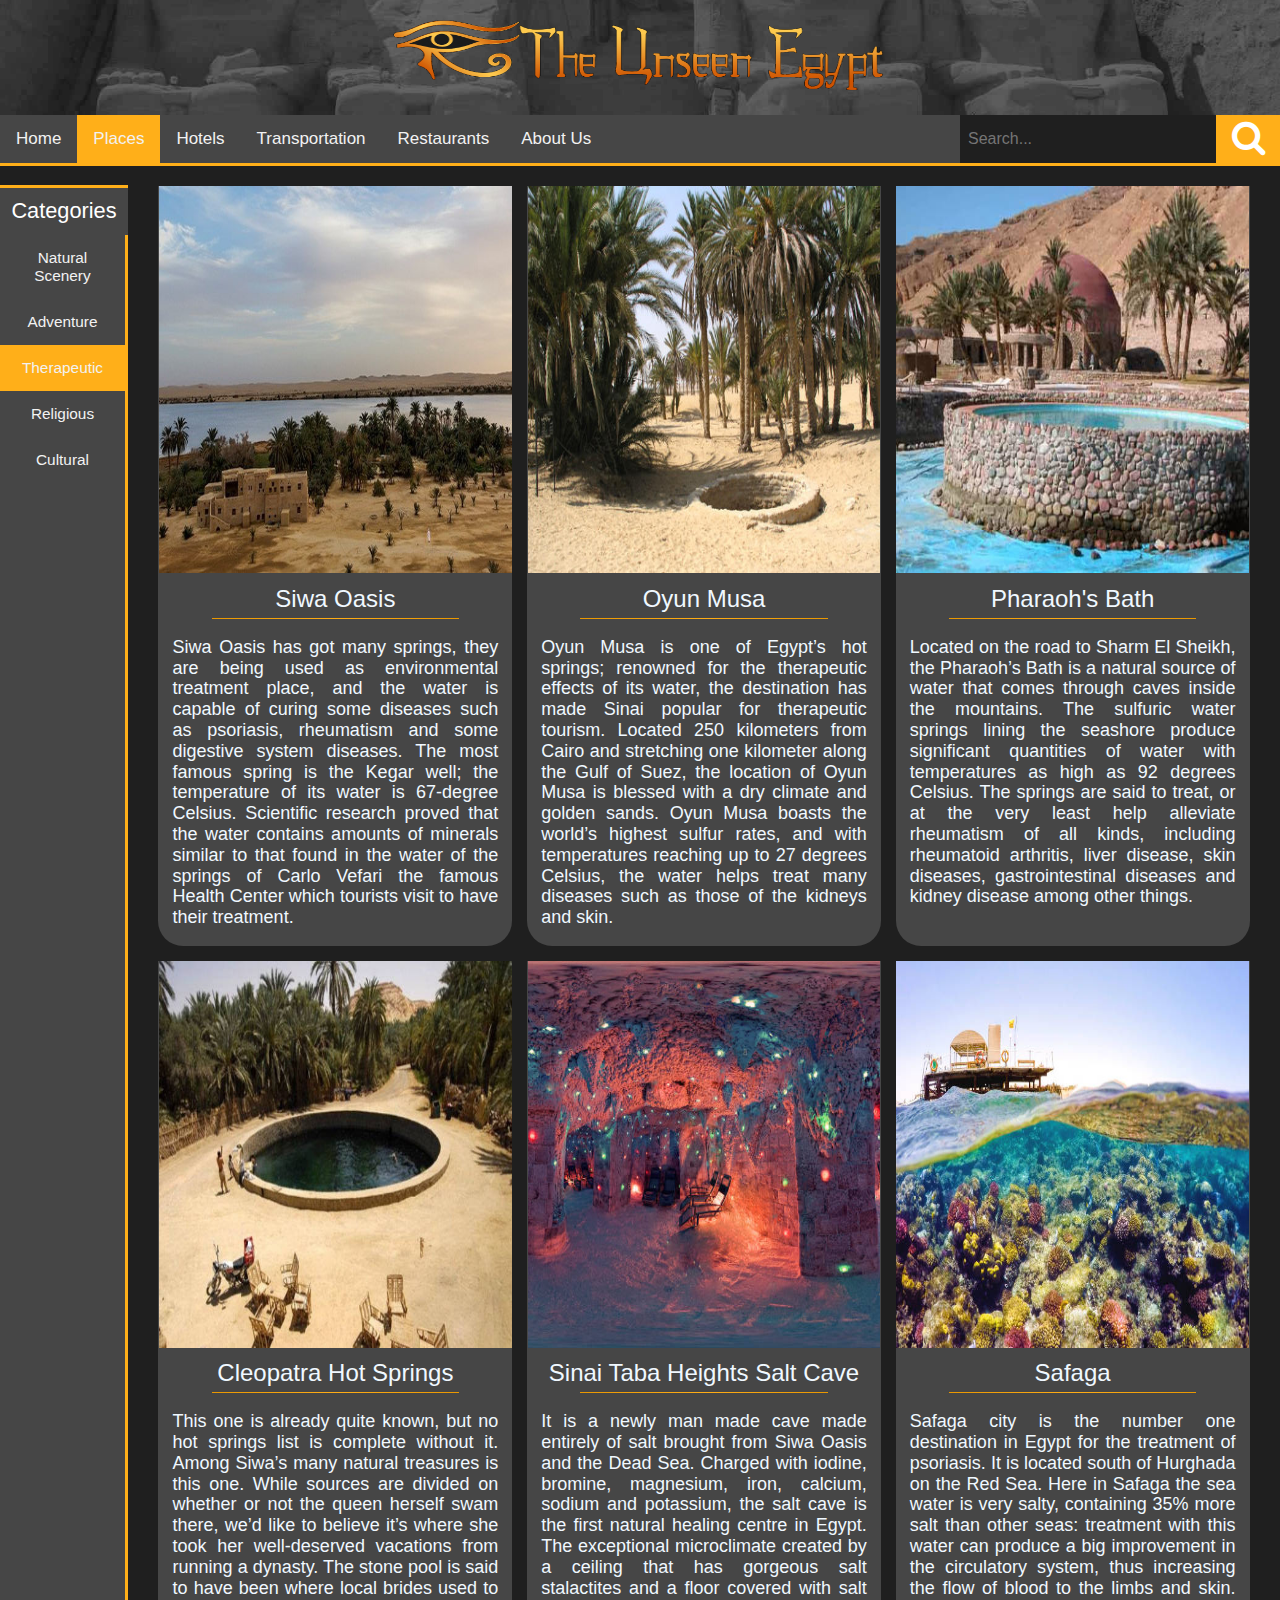
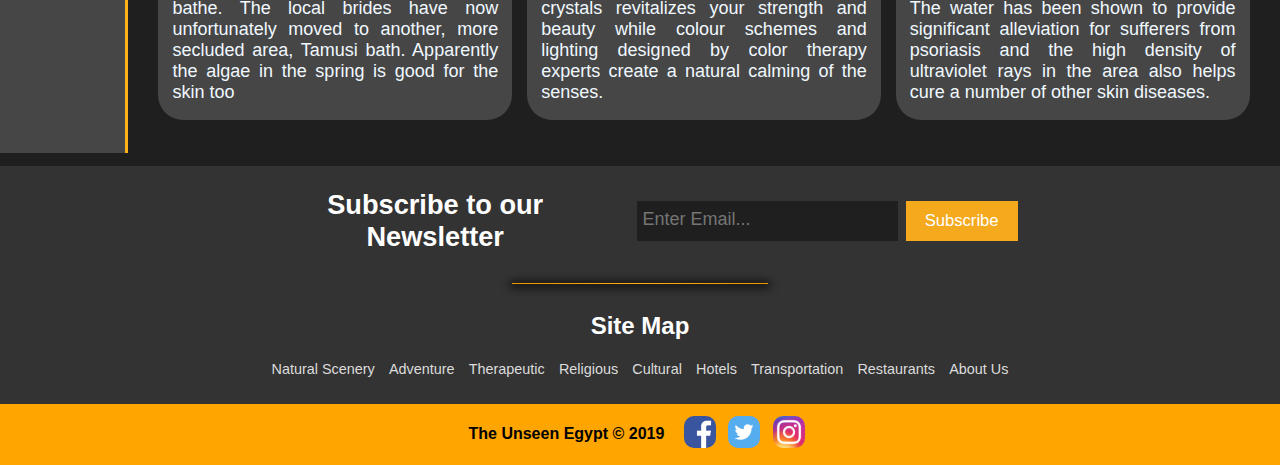
<file: therapeutic.html>
<!DOCTYPE html>
<html lang="en">

<head>
  <meta charset="UTF-8">
  <meta name="viewport" content="width=device-width, initial-scale=1.0">
  <meta http-equiv="X-UA-Compatible" content="ie=edge">
  <meta name="description"
    content="Showcasing the wonderful places in Egypt that are not getting the deserved attention">
  <meta name="keywords" content="Places,Therapeutic">
  <title>The Unseen Egypt | Therapeutic</title>
  <link rel="icon" href="assets/img/favicon.ico">
  <link rel="stylesheet" type="text/css" href="assets/css/style.css">
  <link rel="stylesheet" href="https://cdnjs.cloudflare.com/ajax/libs/font-awesome/4.7.0/css/font-awesome.min.css">
</head>

<body>
  <header>
    <div id="logo-bg">
      <a href="index.html">
        <img id="logo" src="assets/img/logo.gif" alt="logo">
      </a>
    </div>
    <!-- Navigation Bar-->
    <nav class="navbar">
      <label for="toggle">&#9776;</label>
      <input type="checkbox" id="toggle">
      <div class="menu">
        <a class="nav-item" href="index.html">Home</a>
        <a class="active nav-item" href="places.html">Places</a>
        <a class="nav-item" href="hotels.html">Hotels</a>
        <a class="nav-item" href="transportation.html">Transportation</a>
        <a class="nav-item" href="restaurants.html">Restaurants</a>
        <a class="nav-item" href="aboutus.html">About Us</a>
      </div>
      <div id="search">
        <button type="submit" class="search-button"><i class="fa fa-search"></i></button>
        <input type="text" class="search-field" placeholder="Search...">
      </div>
    </nav>
  </header>
  <main id="main-container">
    <div id="left-container">
      <div id="cat-head">Categories</div>
      <div id="category-menu">
        <a class="cat-item" href="places.html">Natural Scenery</a>
        <a class="cat-item" href="adventure.html">Adventure</a>
        <a class="cat-item active" href="therapeutic.html">Therapeutic</a>
        <a class="cat-item" href="religious.html">Religious</a>
        <a class="cat-item" href="cultural.html">Cultural</a>
      </div>
    </div>

    <div id="places-grid-view">
      <div class="place-grid-item">
        <img src="assets/img/therapeutic/1.jpg" alt="An image showcasing Siwa Oasis">
        <div class="item-title">Siwa Oasis</div>
        <hr>
        <p>Siwa Oasis has got many springs, they are being used as environmental treatment place, and the water
          is capable of curing some diseases such as psoriasis, rheumatism and some digestive system diseases.
          The most famous spring is the Kegar well; the temperature of its water is 67-degree Celsius.
          Scientific research proved that the water contains amounts of minerals similar to that found in the
          water of the springs of Carlo Vefari the famous Health Center which tourists visit to have
          their treatment.</p>
      </div>


      <div class="place-grid-item">
        <img src="assets/img/therapeutic/2.jpg" alt="An image showcasing Oyun Musa">
        <div class="item-title">Oyun Musa</div>
        <hr>
        <p>Oyun Musa is one of Egypt’s hot springs; renowned for the therapeutic effects of its water, the
          destination has made Sinai popular for therapeutic tourism.
          Located 250 kilometers from Cairo and stretching one kilometer along the Gulf of Suez, the location
          of Oyun Musa is blessed with a dry climate and golden sands.
          Oyun Musa boasts the world’s highest sulfur rates, and with temperatures reaching up to 27 degrees
          Celsius, the water helps treat many diseases such as those of the kidneys and skin. </p>
      </div>

      <div class="place-grid-item">
        <img src="assets/img/therapeutic/3.jpg" alt="An image showcasing the Pharaoh's Bath">
        <div class="item-title">Pharaoh's Bath</div>
        <hr>
        <p>Located on the road to Sharm El Sheikh, the Pharaoh’s Bath is a natural source of water that comes
          through caves inside the mountains. The sulfuric water springs lining the seashore produce
          significant quantities of water with temperatures as high as 92 degrees Celsius. The springs are
          said to treat, or at the very least help
          alleviate rheumatism of all kinds, including rheumatoid arthritis, liver disease, skin diseases,
          gastrointestinal diseases and kidney disease among other things.</p>
      </div>

      <div class="place-grid-item">
        <img src="assets/img/therapeutic/4.jpg" alt="An image showcasing Cleopatra Hot Springs">
        <div class="item-title">Cleopatra Hot Springs</div>
        <hr>
        <p>This one is already quite known, but no hot springs list is complete without it. Among Siwa’s many
          natural treasures is this one. While sources are divided on whether or not the
          queen herself swam there, we’d like to believe it’s where she took her well-deserved vacations from
          running a dynasty. The stone pool is said to have been where local brides used to bathe. The local
          brides have now unfortunately moved to another, more secluded area, Tamusi bath. Apparently the
          algae in the spring is good for the skin too</p>
      </div>

      <div class="place-grid-item">
        <img src="assets/img/therapeutic/5.jpg" alt="An image showcasing Sinai Taba Heights Salt Cave">
        <div class="item-title">Sinai Taba Heights Salt Cave</div>
        <hr>
        <p>It is a newly man made cave made entirely of salt brought from Siwa Oasis and the Dead Sea. Charged
          with iodine, bromine, magnesium, iron, calcium, sodium and potassium, the salt cave is the first
          natural healing centre in Egypt. The exceptional microclimate created by a ceiling that has gorgeous
          salt stalactites and a floor covered with salt crystals revitalizes your strength and beauty while
          colour schemes and lighting designed by color therapy experts create a natural calming of the
          senses.
        </p>
      </div>

      <div class="place-grid-item">
        <img src="assets/img/therapeutic/6.jpg" alt="An image showcasing Safaga's sea water">
        <div class="item-title">Safaga</div>
        <hr>
        <p>Safaga city is the number one destination in Egypt for the treatment of psoriasis. It is located
          south of Hurghada on the Red Sea. Here in Safaga the sea water is very salty, containing 35%
          more salt than other seas: treatment with this water can produce a big improvement in the
          circulatory system, thus increasing the flow of blood to the limbs and skin. The water has been
          shown to provide significant alleviation for sufferers from psoriasis and the high density of
          ultraviolet rays in the area also helps cure a number of other skin diseases.
        </p>
      </div>
    </div>
  </main>

  <!-- Footer -->
  <footer>
    <!-- Newsletter -->
    <div id="newsletter">
      <h2>Subscribe to our Newsletter</h2>
      <form name="subscription">
        <input type="email" name="subscribeEmail" id="subscribeEmail" placeholder="Enter Email...">
        <button type="submit" onclick="informSubscription()">Subscribe</button>
      </form>
    </div>

    <hr id="hr-footer">

    <!-- Site Map -->
    <div id="sitemap">
      <h2>Site Map</h2>
      <div id="map-item-container">
        <a class="map-item" href="places.html">Natural Scenery</a>
        <a class="map-item" href="adventure.html">Adventure</a>
        <a class="map-item" href="therapeutic.html">Therapeutic</a>
        <a class="map-item" href="religious.html">Religious</a>
        <a class="map-item" href="cultural.html">Cultural</a>
        <a class="map-item" href="hotels.html">Hotels</a>
        <a class="map-item" href="transportation.html">Transportation</a>
        <a class="map-item" href="restaurants.html">Restaurants</a>
        <a class="map-item" href="aboutus.html">About Us</a>
      </div>
    </div>
    <!-- Follow Us -->
    <div id="social-media">
      <p>The Unseen Egypt &copy; 2019</p>
      <div class="box">
        <a href="https://www.facebook.com"><img class="icon" src="assets/img/facebook.jpg" alt="Facebook icon"></a>
      </div>
      <div class="box">
        <a href="https://twitter.com/"><img class="icon" src="assets/img/Twitter.png" alt="Twitter icon"></a>
      </div>
      <div class="box">
        <a href="https://www.instagram.com/"><img class="icon" src="assets/img/instagram.png" alt="Instagram icon"></a>
      </div>
    </div>
  </footer>

  <script src="assets/js/script.js"></script>
</body>

</html>
</file>
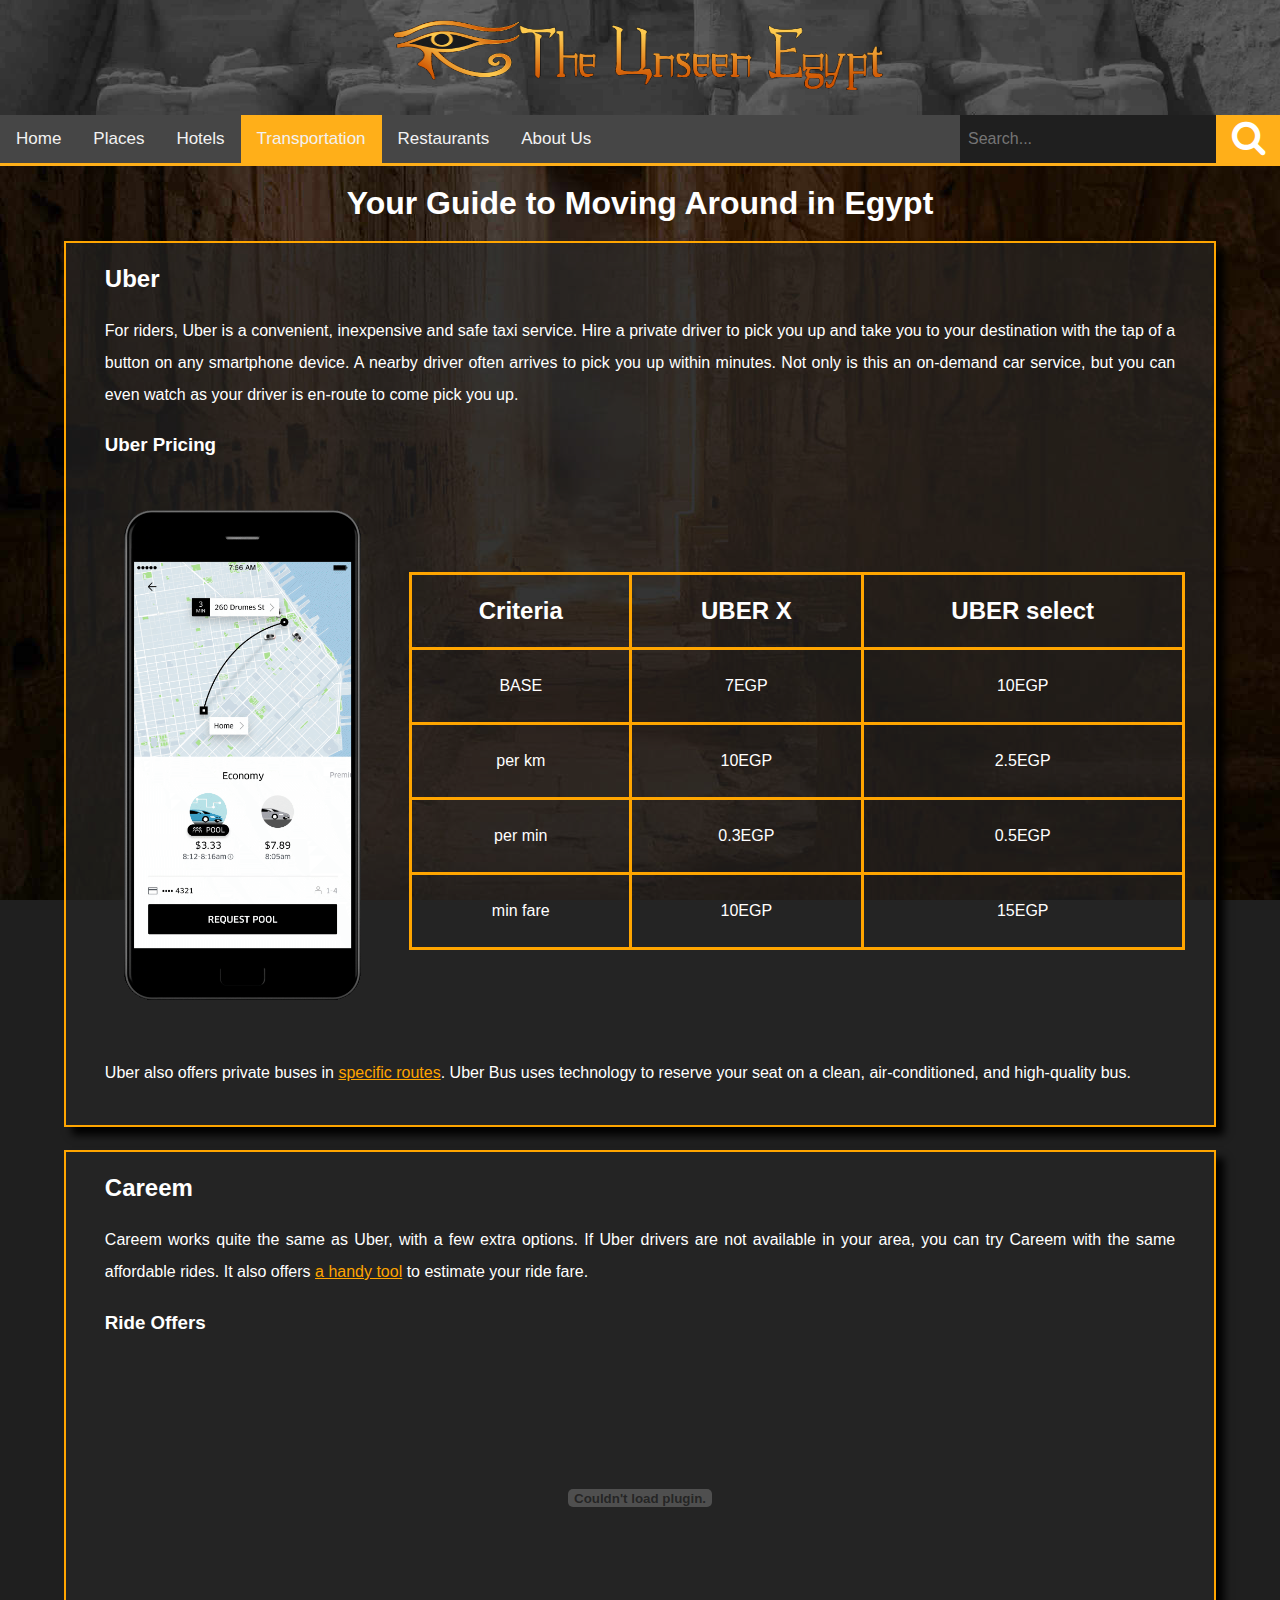
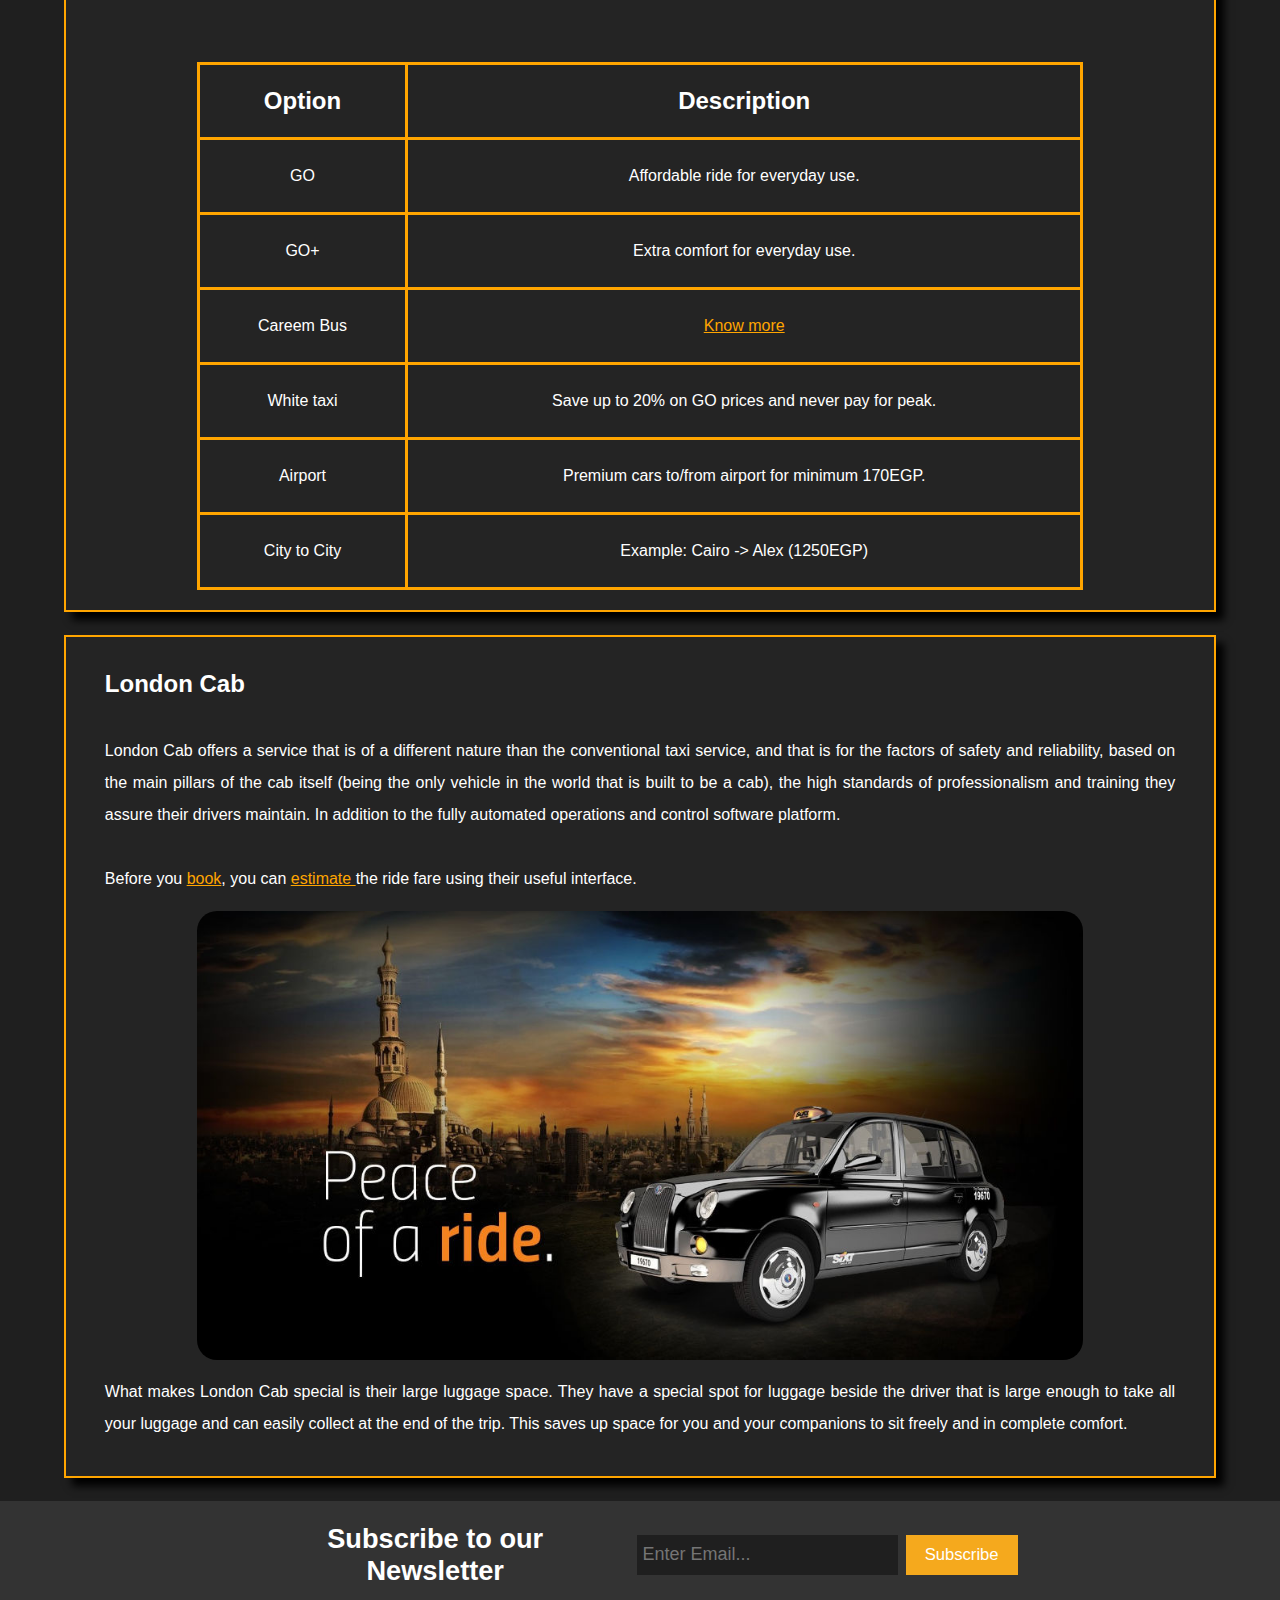
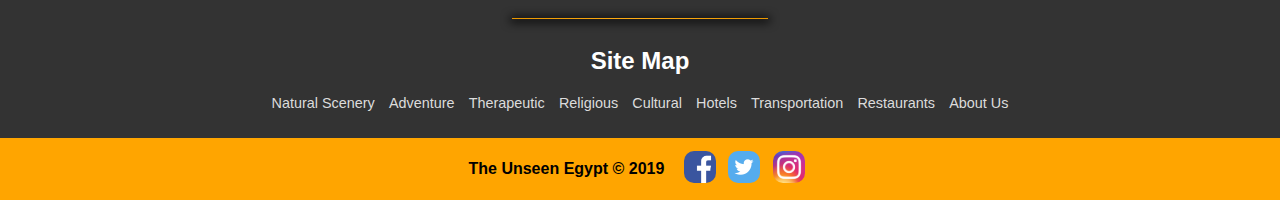
<file: transportation.html>
<!DOCTYPE html>
<html lang="en">

<head>
  <meta charset="UTF-8">
  <meta name="viewport" content="width=device-width, initial-scale=1.0">
  <meta http-equiv="X-UA-Compatible" content="ie=edge">
  <meta name="description" content="A simple guide when moving around in Egypt">
  <meta name="keywords" content="Transportation">
  <title>The Unseen Egypt | Transportation</title>
  <link rel="icon" href="assets/img/favicon.ico">
  <link rel="stylesheet" type="text/css" href="assets/css/style.css">
  <link rel="stylesheet" href="https://cdnjs.cloudflare.com/ajax/libs/font-awesome/4.7.0/css/font-awesome.min.css">
</head>

<body id="body-img">
  <header>
    <div id="logo-bg">
      <a href="index.html">
        <img id="logo" src="assets/img/logo.gif" alt="logo">
      </a>
    </div>

    <!-- Navigation Bar-->
    <nav class="navbar">
      <label for="toggle">&#9776;</label>
      <input type="checkbox" id="toggle">
      <div class="menu">
        <a class="nav-item" href="index.html">Home</a>
        <a class="nav-item" href="places.html">Places</a>
        <a class="nav-item" href="hotels.html">Hotels</a>
        <a class="active nav-item" href="transportation.html">Transportation</a>
        <a class="nav-item" href="restaurants.html">Restaurants</a>
        <a class="nav-item" href="aboutus.html">About Us</a>
      </div>
      <div id="search">
        <button type="submit" class="search-button"><i class="fa fa-search"></i></button>
        <input type="text" class="search-field" placeholder="Search...">
      </div>
    </nav>
  </header>

  <div id="trans-container">
    <h1>Your Guide to Moving Around in Egypt</h1>
    <div class="card-container">
      <h2>Uber</h2>
      <p>For riders, Uber is a convenient, inexpensive and safe taxi service. Hire a private driver to pick you up and
        take
        you to your destination with the tap of a button on any smartphone device. A nearby driver often arrives to pick
        you up within minutes. Not only is this an on-demand car service, but you can even watch as your driver is
        en-route to come pick you up.</p>
      <h3>Uber Pricing</h3>
      <div id="uber-content">
        <div><img src="assets/img/uberapp.gif" height="550"
            alt="An image showing Uber mobile application"></div>
        <table>
          <tr>
            <th>Criteria</th>
            <th>UBER X</th>
            <th>UBER select</th>
          </tr>
          <tr>
            <td>BASE</td>
            <td>7EGP</td>
            <td>10EGP</td>
          </tr>
          <tr>
            <td>per km</td>
            <td>10EGP</td>
            <td>2.5EGP</td>
          </tr>

          <tr>
            <td>per min</td>
            <td>0.3EGP</td>
            <td>0.5EGP</td>
          </tr>

          <tr>
            <td>min fare</td>
            <td>10EGP</td>
            <td>15EGP</td>
          </tr>
        </table>

      </div>

      <p>Uber also offers private buses in <a
          href="https://www.uber.com/en-EG/blog/introducing-uber-bus-a-new-way-to-commute/">specific routes</a>. Uber
        Bus uses technology to reserve your seat on a clean, air-conditioned, and high-quality bus. </p>
    </div>

    <div class="card-container">
      <h2>Careem</h2>
      <p>Careem works quite the same as Uber, with a few extra options. If Uber drivers are not available in your area,
        you can try Careem with the same affordable rides. It also offers <a
          href="https://www.careem.com/en-eg/fare-estimator/">a handy tool</a> to estimate your ride fare.</p>
      <h3>Ride Offers</h3>
      <div id="careem-content">
        <embed type="application/x-shockwave-flash" src="assets/img/careemapp.swf">
        <table>
          <tr>
            <th>Option</th>
            <th>Description</th>
          </tr>
          <tr>
            <td>GO</td>
            <td>Affordable ride for everyday use.</td>
          </tr>
          <tr>
            <td>GO+</td>
            <td>Extra comfort for everyday use.</td>
          </tr>
          <tr>
            <td>Careem Bus</td>
            <td><a href="https://blog.careem.com/en/have-you-met-careem-bus/">Know more</a></td>
          </tr>

          <tr>
            <td>White taxi</td>
            <td>Save up to 20% on GO prices and never pay for peak.</td>
          </tr>
          <tr>
            <td>Airport</td>
            <td>Premium cars to/from airport for minimum 170EGP.</td>
          </tr>
          <tr>
            <td>City to City</td>
            <td>Example: Cairo -> Alex (1250EGP)</td>
          </tr>
        </table>
      </div>
    </div>

    <div class="card-container">
      <div id="london-cab-content">
        <h2>London Cab</h2>
        <p>London Cab offers a service that is of a different nature than the conventional taxi service, and that is for
          the factors of safety and reliability, based on the main pillars of the cab itself (being the only vehicle in
          the world that is built to be a cab), the high standards of professionalism and training they assure their
          drivers maintain. In addition to the fully automated operations and control software platform.</p>
        <p>Before you <a href="http://londoncabegypt.com/#/booking/airport">book</a>, you can <a
            href="http://londoncabegypt.com/#/estimate"> estimate </a>the ride fare using their useful interface.
        </p>
        <img src="assets/img/londoncab.jpeg" alt="Image showing London cab">
        <p>
          What makes London Cab special is their large luggage space. They have a special spot for luggage beside the
          driver that is large enough to take all your luggage and can easily collect at the end of the trip. This saves
          up space for you and your companions to sit freely and in complete comfort.
        </p>
      </div>
    </div>
  </div>


  <!-- Footer -->
  <footer>
    <!-- Newsletter -->
    <div id="newsletter">
      <h2>Subscribe to our Newsletter</h2>
      <form name="subscription">
        <input type="email" name="subscribeEmail" id="subscribeEmail" placeholder="Enter Email...">
        <button type="submit" onclick="informSubscription()">Subscribe</button>
      </form>
    </div>

    <hr id="hr-footer">

    <!-- Site Map -->
    <div id="sitemap">
      <h2>Site Map</h2>
      <div id="map-item-container">
        <a class="map-item" href="places.html">Natural Scenery</a>
        <a class="map-item" href="adventure.html">Adventure</a>
        <a class="map-item" href="therapeutic.html">Therapeutic</a>
        <a class="map-item" href="religious.html">Religious</a>
        <a class="map-item" href="cultural.html">Cultural</a>
        <a class="map-item" href="hotels.html">Hotels</a>
        <a class="map-item" href="transportation.html">Transportation</a>
        <a class="map-item" href="restaurants.html">Restaurants</a>
        <a class="map-item" href="aboutus.html">About Us</a>
      </div>
    </div>
    <!-- Follow Us -->
    <div id="social-media">
      <p>The Unseen Egypt &copy; 2019</p>
      <div class="box">
        <a href="https://www.facebook.com"><img class="icon" src="assets/img/facebook.jpg" alt="Facebook icon"></a>
      </div>
      <div class="box">
        <a href="https://twitter.com/"><img class="icon" src="assets/img/Twitter.png" alt="Twitter icon"></a>
      </div>
      <div class="box">
        <a href="https://www.instagram.com/"><img class="icon" src="assets/img/instagram.png" alt="Instagram icon"></a>
      </div>
    </div>
  </footer>

  <script src="assets/js/script.js"></script>
</body>

</html>
</file>
<file: assets/css/style.css>
/*--------------------------------------------------------------------------------*/

/*-----------------------------GENERAL STYLING------------------------------------*/

* {
    box-sizing: border-box;
    user-select: none;
}

/*To be applied on Places and Hotels ONLY*/

body {
    font-family: Arial, Helvetica, sans-serif;
    background-color: #1f1f1f;
    margin: 0;
    padding: 0;
}

/*To be applied on all webpages EXCEPT places and hotels*/

#body-img {
    background-image: url("../img/websiteBG.jpg");
    background-attachment: fixed;
    background-position: center;
}

/*--------------------------------------------------------------------------------*/

/*------------------------------HEADER STYLING------------------------------------*/

#logo-bg {
    display: flex;
    justify-content: center;
    width: 100%;
    height: 115px;
    background-image: url("../img/logobg.jpg");
    background-position: center;
    background-size: cover;
    background-repeat: no-repeat;
    margin: 0;
    padding: 0;
}

#logo {
    width: 500px;
    margin-right: auto;
    margin-left: auto;
    height: 100px;
}

.navbar {
    background-color: rgb(70, 70, 70);
    overflow: hidden;
    text-align: left;
    border-bottom: 3px solid #ffaf19;
}

.navbar label {
    display: none;
    color: white;
    background-image: linear-gradient(60deg, gold, orange);
    text-align: center;
    padding-bottom: 4px;
    padding-top: 2px;
    width: 10%;
    font-size: 30px;
    cursor: pointer;
}

/*To hide the checkbox*/

#toggle {
    display: none;
}

.menu {
    float: left;
}

.nav-item {
    float: left;
    color: #f2f2f2;
    text-align: center;
    padding: 14px 16px;
    text-decoration: none;
    font-size: 17px;
}

.navbar .nav-item.active {
    background-color: #ffaf19;
}

.navbar .nav-item:hover {
    background-color: #fdc819;
}

#search {
    float: right;
    width: 25%;
}

.search-field {
    float: right;
    padding: 8px;
    border: none;
    height: 48px;
    font-size: 16px;
    background-color: #1f1f1f;
    color: white;
    width: 80%;
    outline: none;
}

.search-button {
    color: white;
    background-color: #ffaf19;
    float: right;
    width: 20%;
    padding: 0;
    border: none;
    height: 48px;
    font-size: 36px;
    padding-bottom: 2px;
    cursor: pointer;
}

.search-button:hover {
    background-color: #fdc819;
}

/*--------------------------------------------------------------------------------*/

/*------------------------------HOME STYLING--------------------------------------*/

.slideshow-container {
    width: 100%;
    background-color: #1f1f1f;
    position: relative;
    max-height: 600px;
}

.slideshow-img {
    width: 100%;
}

.slide-prev, .slide-next {
    cursor: pointer;
    position: absolute;
    top: 50%;
    margin-top: -22px;
    padding: 16px;
    color: white;
    font-weight: bold;
    font-size: 18px;
    transition: 0.6s ease;
    border-radius: 0 3px 3px 0;
}

.slide-next {
    right: 0;
    border-radius: 3px 0 0 3px;
}

.slide-prev:hover, .slide-next:hover {
    background-color: rgba(0, 0, 0, 0.8);
}

.slide-text {
    color: #f2f2f2;
    background-color: rgba(0, 0, 0, 0.4);
    font-size: 25px;
    font-family: Trebuchet MS, sans-serif;
    padding: 8px 12px;
    position: absolute;
    bottom: 0px;
    width: 100%;
    text-align: center;
}

/*Prefixes are used for extended browser support. Webkit : Chrome and Safari. Moz : Firefox. O : Opera.*/

.slideshow {
    -webkit-animation-name: fade;
    -webkit-animation-duration: 2s;
    -moz-animation-name: fade;
    -moz-animation-duration: 2s;
    -o-animation-name: fade;
    -o-animation-duration: 2s;
    animation-name: fade;
    animation-duration: 2s;
}

@-webkit-keyframes fade {
    from {
        opacity: 0.2
    }
    to {
        opacity: 1
    }
}

@-moz-keyframes fade {
    from {
        opacity: 0.2
    }
    to {
        opacity: 1
    }
}

@-o-keyframes fade {
    from {
        opacity: 0.2
    }
    to {
        opacity: 1
    }
}

@keyframes fade {
    from {
        opacity: 0.2
    }
    to {
        opacity: 1
    }
}

.landing {
    display: flex;
    flex-direction: column;
    color: white;
    text-align: center;
    padding-bottom: 10px;
    line-height: 1.8em;
    width: 100%;
    margin: 0 auto;
    font-size: 18px;
    border-top: 2px solid #f5a91d;
}

.landing p {
    width: 80%;
    margin-left: auto;
    margin-right: auto;
}

#home-images {
    display: flex;
    flex-direction: row;
    width: 100%;
    height: auto;
    margin-top: 2%;
    margin-bottom: 2%;
}

#home-images img {
    width: 100%;
    height: 100%;
    border-radius: 20px;
    box-shadow: 2px 2px 15px black;
}

#home-images div {
    width: 30%;
    margin-right: auto;
    margin-left: auto;
}

/*--------------------------------------------------------------------------------*/

/*-------------------------FOOTER STYLING-----------------------------------------*/

footer {
    display: flex;
    flex-direction: column;
    width: 100%;
    margin: 0;
    background-color: rgba(60, 60, 60, 0.7);
}

footer #newsletter {
    display: flex;
    flex-direction: row;
    flex-wrap: wrap;
    width: 100%;
    color: white;
}

#newsletter h2 {
    font-size: 1.7em;
    width: 27%;
    margin-left: auto;
    margin-right: 1%;
    text-align: center;
}

#newsletter form {
    display: flex;
    flex-direction: row;
    width: 30%;
    margin-left: 1%;
    margin-right: auto;
}

#newsletter form input {
    width: 70%;
    height: 40px;
    margin: auto 1% auto 1%;
    background-color: #1f1f1f;
    border: none;
    padding: 5px;
    color: white;
    outline: none;
}

#newsletter form input::placeholder {
    font-size: 2vh;
}

#newsletter form button {
    width: 30%;
    height: 40px;
    margin: auto auto auto 1%;
    align-self: center;
    background-color: #f5a91d;
    border: none;
    color: white;
    font-size: 1.3vw;
    cursor: pointer;
}

#newsletter form button:hover {
    background-color: #fdc819;
}

#hr-footer {
    border: none;
    height: 1px;
    background-image: linear-gradient(to right, rgb(233, 151, 0), rgb(255, 173, 22), rgb(233, 151, 0));
    width: 20%;
    margin-right: auto;
    margin-left: auto;
    box-shadow: 0px 1px 10px 2px black;
}

#sitemap {
    display: flex;
    flex-direction: column;
    width: 100%;
    padding-bottom: 2%;
}

#sitemap h2 {
    width: 100%;
    text-align: center;
    color: white;
    font-size: 1.5em;
}

#map-item-container {
    width: 95%;
    margin-left: auto;
    margin-right: auto;
    text-align: center;
}

#sitemap #map-item-container a {
    color: rgb(220, 220, 220);
    font-size: 0.9em;
    align-self: center;
    margin-left: 0.4%;
    margin-right: 0.4%;
    text-decoration: none;
}

#sitemap #map-item-container a:hover {
    color: orange;
    text-decoration: underline currentColor;
}

footer #social-media {
    display: flex;
    justify-content: center;
    align-items: center;
    flex-direction: row;
    flex-wrap: nowrap;
    width: 100%;
    background-color: orange;
}

#social-media .box {
    width: 2.5%;
    margin-right: 0.5%;
    margin-left: 0.5%;
    margin-top: 1%;
    margin-bottom: 1%;
}

#social-media .box img {
    width: 100%;
    border-radius: 10px;
}

#social-media p {
    margin: 0 1% 0 0;
    font-weight: bold;
}

/*--------------------------------------------------------------------------*/

/*----------------------------PLACES STYLING--------------------------------*/

#main-container {
    display: flex;
    flex-direction: row;
    padding-top: 1%;
    margin-bottom: 1%;
}

#left-container {
    display: flex;
    flex-direction: column;
    width: 10%;
    margin-top: 0.5%;
}

#cat-head {
    background-color: rgb(70, 70, 70);
    color: rgb(255, 255, 255);
    font-size: 1.7vw;
    text-align: center;
    padding: 8% 5px;
    border-top: 3px solid #ffaf19;
}

#category-menu {
    display: flex;
    flex-direction: column;
    background-color: rgb(70, 70, 70);
    border-right: 3px solid #ffaf19;
    height: 100%;
}

#category-menu .cat-item {
    color: #f2f2f2;
    text-align: center;
    padding: 14px 16px;
    text-decoration: none;
    font-size: 1.2vw;
}

#category-menu .cat-item.active {
    background-color: #ffaf19;
}

#category-menu .cat-item:hover {
    background-color: #fdc819;
}

/* Grid view */

#places-grid-view {
    display: grid;
    justify-content: center;
    width: 90%;
    grid-template-columns: repeat(3, 32%);
    grid-template-rows: minmax(50vh, auto);
    /*To make all rows responsive we used vh unit*/
    padding-bottom: 2%;
}

.place-grid-item {
    background-color: rgb(70, 70, 70);
    text-align: center;
    color: aliceblue;
    line-height: 1.3em;
    transition: 0.2s ease-in-out;
    border-bottom-left-radius: 25px;
    border-bottom-right-radius: 25px;
    margin: 2%;
}

.place-grid-item p {
    font-size: 2vh;
    text-align: justify;
    width: 92%;
    margin-right: auto;
    margin-left: auto;
}

.place-grid-item:hover {
    transform: scale(1.1);
    border: 2px solid black;
}

.place-grid-item img {
    height: 43vh;
    width: 99.7%;
}

.place-grid-item .item-title {
    font-size: 1.5em;
    margin-top: 10px;
}

hr {
    border: none;
    height: 1px;
    background-image: linear-gradient(to right, rgb(233, 151, 0), rgb(255, 173, 22), rgb(233, 151, 0));
    width: 70%;
}

/*--------------------------------------------------------------------------*/

/*-----------------------TRANSPORTATION STYLING-----------------------------*/

#trans-container {
    display: flex;
    flex-direction: column;
    color: white;
    width: 90%;
    margin-right: auto;
    margin-left: auto;
    text-align: center;
    line-height: 2em;
}

#trans-container a {
    color: orange;
}

.card-container {
    text-align: left;
    margin-bottom: 2%;
    background-color: rgba(40, 40, 40, 0.6);
    border: 2px solid orange;
    padding: 0 20px 20px;
    box-shadow: 8px 8px 8px black;
}

.card-container p {
    text-align: justify;
    margin-left: 1.7%;
    margin-right: 1.7%;
}

.card-container h2 {
    text-align: left;
    margin-left: 1.7%;
    margin-right: 1.7%;
}

.card-container h3 {
    margin-left: 1.7%;
    margin-right: 1.7%;
}

#uber-content {
    display: flex;
    flex-direction: row;
    flex-wrap: wrap;
    justify-content: center;
    align-content: center;
}

#uber-content table {
    align-self: center;
    border: 3px solid orange;
    border-collapse: collapse;
    width: 70%;
    margin-left: auto;
    margin-right: auto;
    text-align: center;
}

/*Table Content Styling*/

th, td {
    border: 3px solid orange;
    padding: 20px;
}

th {
    font-size: 1.5em;
}

#careem-content {
    display: flex;
    flex-direction: column;
    justify-content: center;
}

#careem-content embed {
    width: 644px;
    margin-left: auto;
    margin-right: auto;
    height: 282px;
    margin-bottom: 2%;
}

/* IN CASE WE USE GIF 
#careem-content img {
    margin-bottom: 3%;
    width: auto;
    height: auto;
    margin-right: auto;
    margin-left: auto;
    border-radius: 20px;
} */

#careem-content table {
    border: 3px solid orange;
    border-collapse: collapse;
    width: 80%;
    margin-left: auto;
    margin-right: auto;
    text-align: center;
}

#london-cab-content {
    display: flex;
    flex-direction: column;
    justify-content: center;
    margin-top: 1%;
}

#london-cab-content img {
    width: 80%;
    margin-left: auto;
    margin-right: auto;
    border-radius: 20px;
}

/* ABOUT US STYLING */

#about-container {
    color: white;
    line-height: 1.5em;
    text-align: left;
    width: 68%;
    margin-left: 1%;
    background-color: rgba(40, 40, 40, 0.6);
    padding: 15px;
    border: 1px solid #ffaf19;
}

#about-container p {
    width: 80%;
    margin-right: auto;
}

#about-container div {
    margin-top: 4%;
    width: 70%;
    margin-left: auto;
    margin-right: auto;
}

#about-container img {
    width: 100%;
    height: 100%;
    border-radius: 20px;
}

#contact-container {
    color: white;
    margin-left: 1%;
    background-color: rgba(40, 40, 40, 0.6);
    padding: 15px;
    border: 1px solid #ffaf19;
    width: 29%;
}

#contact-container a {
    color: orange;
    font-size: 1.3em;
    text-decoration: none;
    display: inline-block;
}

#contact-container h2:first-of-type {
    display: inline-block;
}

#contact-container form {
    display: flex;
    flex-direction: column;
}

.contact-field label {
    font-size: 1.2em;
}

.contact-field {
    margin: 1%;
    text-align: left;
}

.contact-field input {
    float: right;
    background-color: rgba(44, 44, 44, 0.2);
    border: 1px solid #ffaf19;
    color: white;
    padding: 10px;
    width: 50%;
    outline: none;
}

#message-box {
    color: white;
    background-color: rgba(44, 44, 44, 0.2);
    border: 1px solid #ffaf19;
    margin-top: 5px;
    padding: 10px;
    width: 100%;
    outline: none;
    resize: none;
}

#Submit {
    padding: 10px;
    margin-top: 15px;
    margin-left: auto;
    margin-right: auto;
    width: 25%;
    height: 40px;
    background-color: #f5a91d;
    font-size: 1.2vw;
    color: white;
    border: none;
    outline: none;
    cursor: pointer;
}

#Submit:hover {
    background-color: #fdc819;
}

/*--------------------------------------------------------------------------------*/

/*--------------------------RESTAURANTS STYLING-----------------------------------*/

/*In restaurants, we used "Card Container" styling, the same as in transportation*/

#restaurants-container {
    display: flex;
    flex-direction: column;
    color: white;
    width: 90%;
    margin-right: auto;
    margin-left: auto;
    text-align: center;
    line-height: 2em;
}

.food-img-container {
    display: flex;
    flex-direction: row;
}

.food-img-container img {
    width: 30%;
    height: 100%;
    border-radius: 20px;
    margin-left: auto;
    margin-right: auto;
}

/*--------------------------------------------------------------------------------*/

/*-------------------------------HOTELS STYLING-----------------------------------*/

#hotel-main-container {
    display: flex;
    flex-direction: column;
    padding-top: 1%;
    margin-bottom: 1%;
}

#hotel-head-bg {
    display: flex;
    justify-content: center;
    margin-top: 1%;
    margin-right: auto;
    margin-left: auto;
    width: 90%;
    height: 130px;
    background-image: url("../img/hotelshead.jpg");
    background-position: center;
    background-size: cover;
}

#hotel-head-bg h1 {
    color: #fff;
    padding: 25px;
    margin-left: auto;
    margin-right: auto;
    text-align: center;
    text-shadow: 2px 2px 8px black;
}

#hotels-grid-view {
    display: grid;
    justify-content: center;
    width: 95%;
    grid-template-columns: repeat(3, 32%);
    grid-template-rows: minmax(50vh, auto);
    margin-left: auto;
    margin-right: auto;
}

.hotel-grid-item {
    background-color: rgb(70, 70, 70);
    text-align: center;
    color: aliceblue;
    margin: 2%;
    line-height: 1.3em;
    transition: 0.2s ease-in-out;
    border-bottom-left-radius: 25px;
    border-bottom-right-radius: 25px;
}

.hotel-grid-item .hotel-item-title {
    font-size: 1.5em;
    margin-top: 10px;
    text-decoration: none;
    color: #fff;
}

.hotel-grid-item .hotel-item-title:hover {
    color: #ffaf19;
}

.hotel-grid-item img {
    height: 40vh;
    width: 100%;
    margin-bottom: 15px;
}

.hotel-grid-item p {
    font-size: 2vh;
    text-align: justify;
    width: 92%;
    margin-right: auto;
    margin-left: auto;
}

.hotel-grid-item:hover {
    transform: scale(1.1);
    border: 2px solid black;
}

/*--------------------------------------------------------------------------------*/

/*-----------------------------MEDIA QUERIES--------------------------------------*/

/*---------------------------RESPONSIVE DESIGN------------------------------------*/

@media only screen and (max-width: 1196px) {
    /*HEADER RESPONSIVENESS 1196px*/
    .navbar {
        display: flex;
        flex-direction: column;
        flex-wrap: wrap;
        justify-content: center;
    }
    .menu {
        display: flex;
        flex-direction: row;
        width: 100%;
    }
    .nav-item {
        flex-grow: 1;
    }
    #search {
        width: 100%;
    }
    .search-field {
        width: 95%;
        text-align: center;
    }
    .search-button {
        width: 5%;
    }
    /*PLACES RESPONSIVENESS 1196px*/
    #left-container {
        width: 15%;
    }
    #cat-head {
        font-size: 2.5vw;
    }
    #category-menu .cat-item {
        font-size: 1.8vw;
    }
    #places-grid-view {
        width: 85%;
        margin-left: auto;
        margin-right: auto;
        grid-template-columns: repeat(2, 48%);
    }
    /*ABOUT US RESPONSIVENESS 1196px*/
    #about-wrapper #main-container {
        flex-direction: column;
    }
    #about-container, #contact-container {
        width: 90%;
        margin-left: auto;
        margin-right: auto;
        margin-top: 0.5%;
    }
    #contact-container {
        margin-top: 2%;
        margin-bottom: 1%;
    }
    #contact-container #Submit {
        font-size: 2.5vw;
        height: 60px;
    }
    /*FOOTER RESPONSIVENESS 1196px*/
    footer #newsletter {
        flex-direction: column;
        width: 100%;
        padding-bottom: 2%;
    }
    #newsletter h2 {
        font-size: 1.7em;
        width: 100%;
        margin-left: auto;
        margin-right: 1%;
        text-align: center;
    }
    #newsletter form {
        display: flex;
        flex-direction: row;
        justify-content: center;
        width: 90%;
        margin-left: auto;
        margin-right: auto;
    }
    #newsletter form input {
        width: 60%;
    }
    #newsletter form button {
        width: 20%;
        margin: 0 0 0 1%;
        font-size: 2.5vw;
    }
    #social-media .box {
        width: 4%;
    }
    #map-item-container {
        margin-bottom: 1%;
    }
    /*HOTELS RESPONSIVENESS 1196px*/
    #hotels-grid-view {
        grid-template-columns: repeat(2, 50%);
    }
}

@media only screen and (max-width: 770px) {
    /*HEADER RESPONSIVENESS 770px*/
    #logo {
        width: 440px;
    }
    .navbar {
        border-top: 1px solid black;
        background-color: rgb(31, 31, 31);
        flex-direction: column;
    }
    /*Hide Menu*/
    .menu {
        display: none;
        background-image: url('../img/websiteBG.jpg');
        background-attachment: fixed;
        background-position: center;
    }
    .navbar label {
        display: block;
        align-self: flex-end;
    }
    /*When hamburger menu is pressed, show menu*/
    #toggle:checked+.menu {
        display: flex;
        flex-direction: column;
    }
    .navbar .nav-item {
        background-color: rgba(40, 40, 40, 0.4);
        text-align: center;
        width: 100%;
        margin: 0;
        padding: 16px;
        border-bottom: 1px solid black;
    }
    .search-field {
        width: 90%;
        text-align: left;
    }
    .search-button {
        width: 10%;
        background-color: #1f1f1f;
        font-size: 25px;
    }
    .search-button:hover {
        background-color: #1f1f1f;
    }
    /*HOME RESPONSIVENESS 770px*/
    .slideshow-img {
        max-height: 450px;
    }
    .landing p {
        line-height: 1.3em;
    }
    #home-images {
        flex-direction: column;
    }
    #home-images div {
        width: 90%;
        margin: 2% auto;
    }
    #home-images img {
        width: 100%;
    }
    /*PLACES RESPONSIVENESS 770px*/
    #main-container {
        flex-direction: column;
        padding-top: 0;
    }
    #left-container {
        flex-direction: column;
        width: 100%;
    }
    #category-menu {
        flex-direction: row;
        background-color: rgb(70, 70, 70);
        border: none;
    }
    #cat-head {
        border: none;
        background-color: #1f1f1f;
        margin: 0;
        font-size: 5vw;
        padding-top: 7px;
        padding-bottom: 9px;
        border-bottom: 2px solid #ffaf19;
    }
    #category-menu .cat-item {
        font-size: 3.1vw;
        padding: 8px;
        flex-grow: 1;
    }
    #places-grid-view {
        width: 90%;
        grid-template-columns: repeat(1, 98%);
    }
    .place-grid-item:hover {
        transform: none;
        border: none;
    }
    /*FOOTER RESPONSIVENESS 770px*/
    #newsletter button {
        margin-top: 5%;
        margin-bottom: 5%;
    }
    #newsletter form input {
        width: 75%;
    }
    #newsletter form button {
        font-size: 2.7vw;
    }
    #hr-footer {
        width: 30%;
    }
    #map-item-container {
        margin-bottom: 2%;
    }
    #social-media .box {
        width: 6%;
        margin-right: 0.8%;
        margin-left: 0.8%;
    }
    /*ABOUT US RESPONSIVENESS 770px*/
    #about-container {
        text-align: center;
        width: 90%;
        margin-left: auto;
        margin-right: auto;
        margin-bottom: 10%;
        margin-top: 5%;
    }
    #about-container p {
        width: 100%;
    }
    #contact-container {
        width: 90%;
        margin-left: auto;
        margin-right: auto;
        margin-bottom: 5%;
    }
    #contact-container #Submit {
        font-size: 3.5vw;
        height: 60px;
    }
    /*HOTELS RESPONSIVENESS 770px*/
    #hotel-head-bg h1 {
        margin-bottom: 0;
        font-size: 1.7em;
    }
    #hotels-grid-view {
        grid-template-columns: repeat(1, 100%);
    }
    .hotel-grid-item:hover {
        transform: none;
        border: 1px solid orange;
    }
    /*TRANSPORTATION RESPONSIVENESS 770px*/
    #careem-content embed {
        width: 349px;
        height: 153px;
    }
}

@media only screen and (max-width: 445px) {
    /*HEADER RESPONSIVENESS 445px*/
    #logo {
        width: 286px;
    }
    .navbar label {
        font-size: 1.2em;
    }
    /*HOME RESPONSIVENESS 445px*/
    .landing p {
        line-height: 1.3em;
    }
    .landing h1 {
        display: none;
    }
    .slideshow-img {
        max-height: 320px;
    }
    /*FOOTER RESPONSIVENESS 445px*/
    #newsletter form {
        flex-direction: column;
    }
    #newsletter form input {
        width: 95%;
        margin-bottom: 5%;
    }
    #newsletter form button {
        width: 30%;
        height: 30px;
        margin-bottom: 5%;
        font-size: 4vw;
    }
    #hr-footer {
        width: 40%;
    }
    #map-item-container {
        margin-bottom: 4%;
    }
    #newsletter button {
        margin-top: 5%;
        margin-bottom: 5%;
    }
    /*TRANSPORTATION RESPONSIVENESS 445px*/
    #trans-container {
        margin-bottom: 2%;
    }
    #trans-container p, #trans-container h2, #trans-container h3 {
        text-align: center;
    }
    #uber-content table {
        width: 95%;
    }
    /*Table Content Responsive Styling 445px*/
    th, td {
        padding: 1%;
        font-size: 0.8em;
    }
    th {
        padding-right: 5px;
        padding-left: 5px;
        font-size: 0.9em;
    }
    #uber-content div {
        width: 80%;
        height: 100%;
        margin-left: auto;
        margin-right: auto;
    }
    #uber-content img {
        width: 100%;
        height: 100%;
    }
    #careem-content table {
        width: 95%;
    }
    #careem-content embed {
        width: 220px;
        height: 96px;
    }
    /*ABOUT US RESPONSIVENESS 445px*/
    #about-wrapper {
        margin-top: 6%;
    }
    #contact-container a {
        font-size: 1.1em;
    }
    .contact-field label {
        font-size: 1em;
    }
    .contact-field input {
        width: 50%;
        height: 25px;
    }
    #contact-container #Submit {
        font-size: 4vw;
        height: 35px;
    }
    /*RESTAURANTS RESPONSIVENESS 445px*/
    #restaurants-container {
        margin-bottom: 2%;
    }
    #restaurants-container p, #restaurants-container h2 {
        text-align: center;
    }
    /*HOTELS RESPONSIVENESS 445px*/
    #hotel-head-bg {
        margin-bottom: 2%;
        margin-top: 4%;
    }
    #hotel-head-bg h1 {
        font-size: 1.3em;
    }
}

/*---------------------------------------------------------------------------*/

/*--------------------------JS related Effects-------------------------------*/

.jsHover {
    opacity: 0.5;
}

#jsFocus {
    opacity: 1;
    margin-bottom: 23px;
}

/*<----------------------------<<The ♦ End>>-------------------------------->*/
</file>
